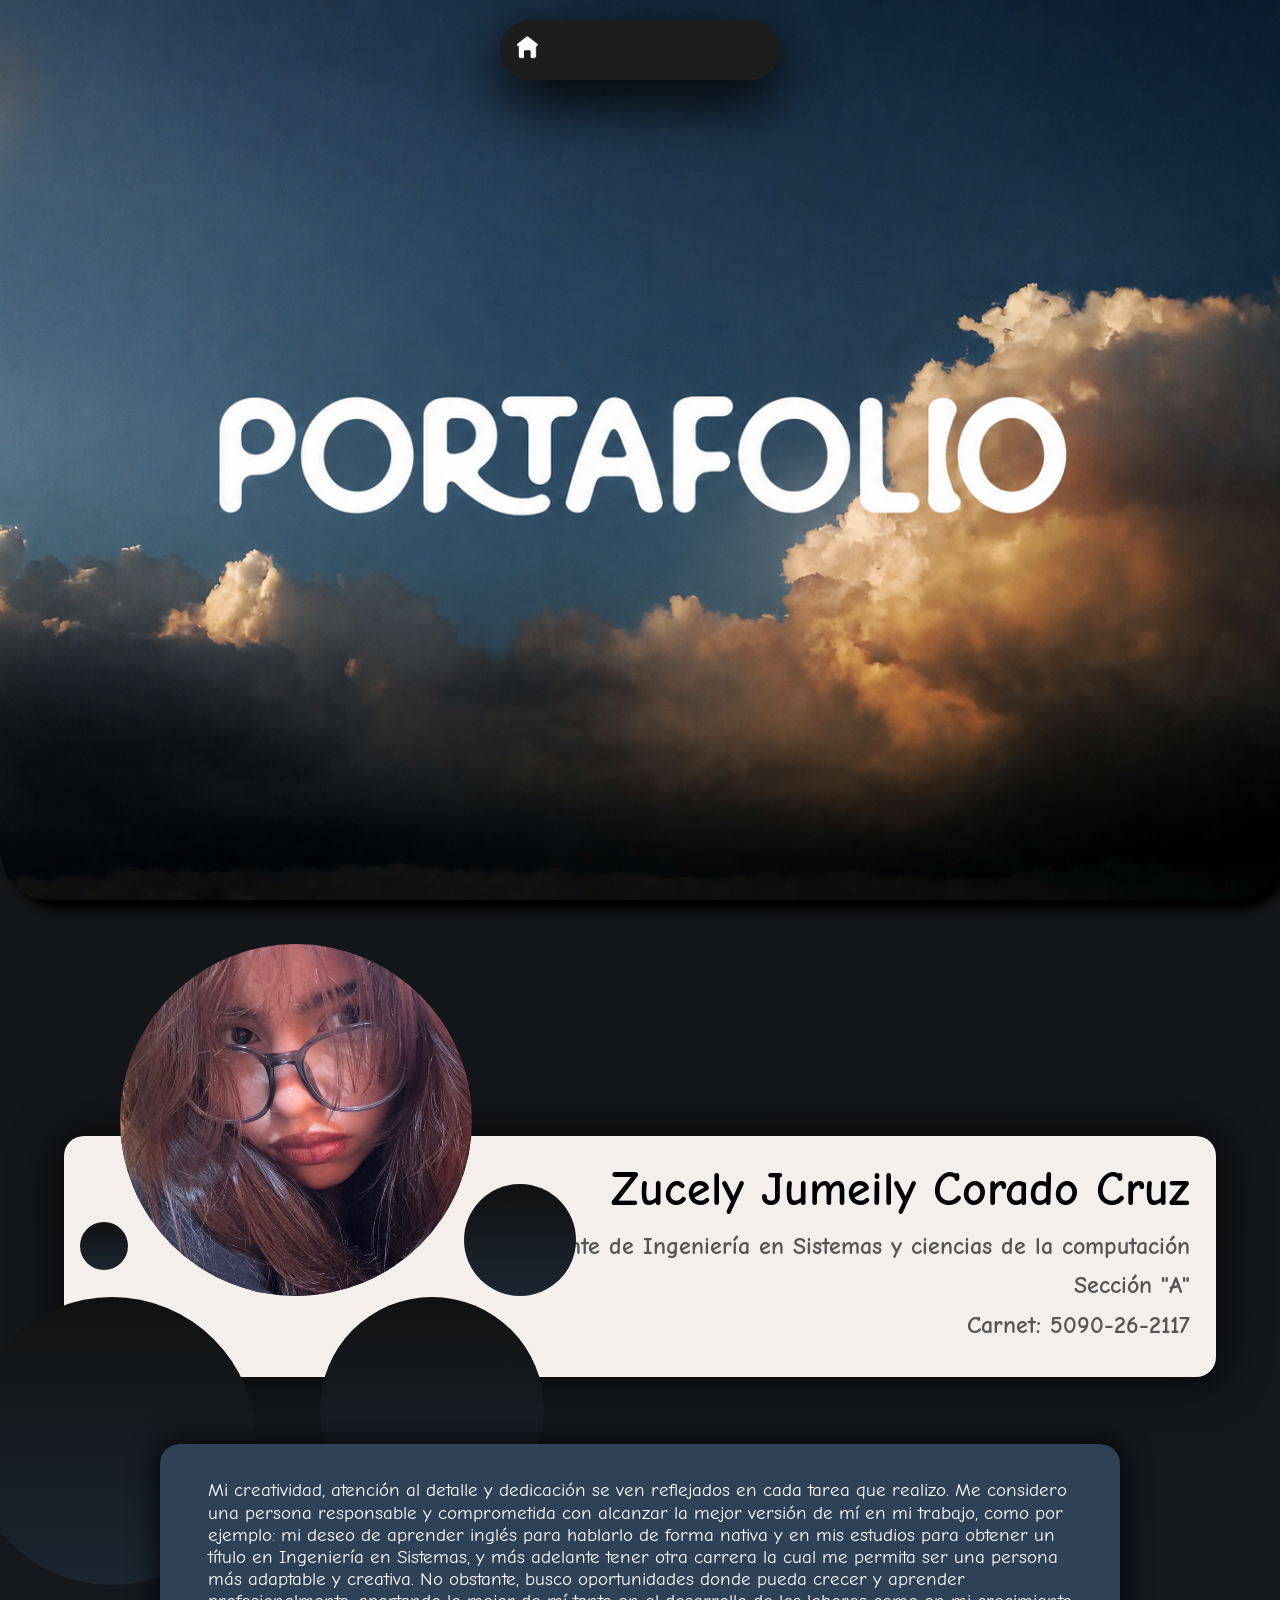
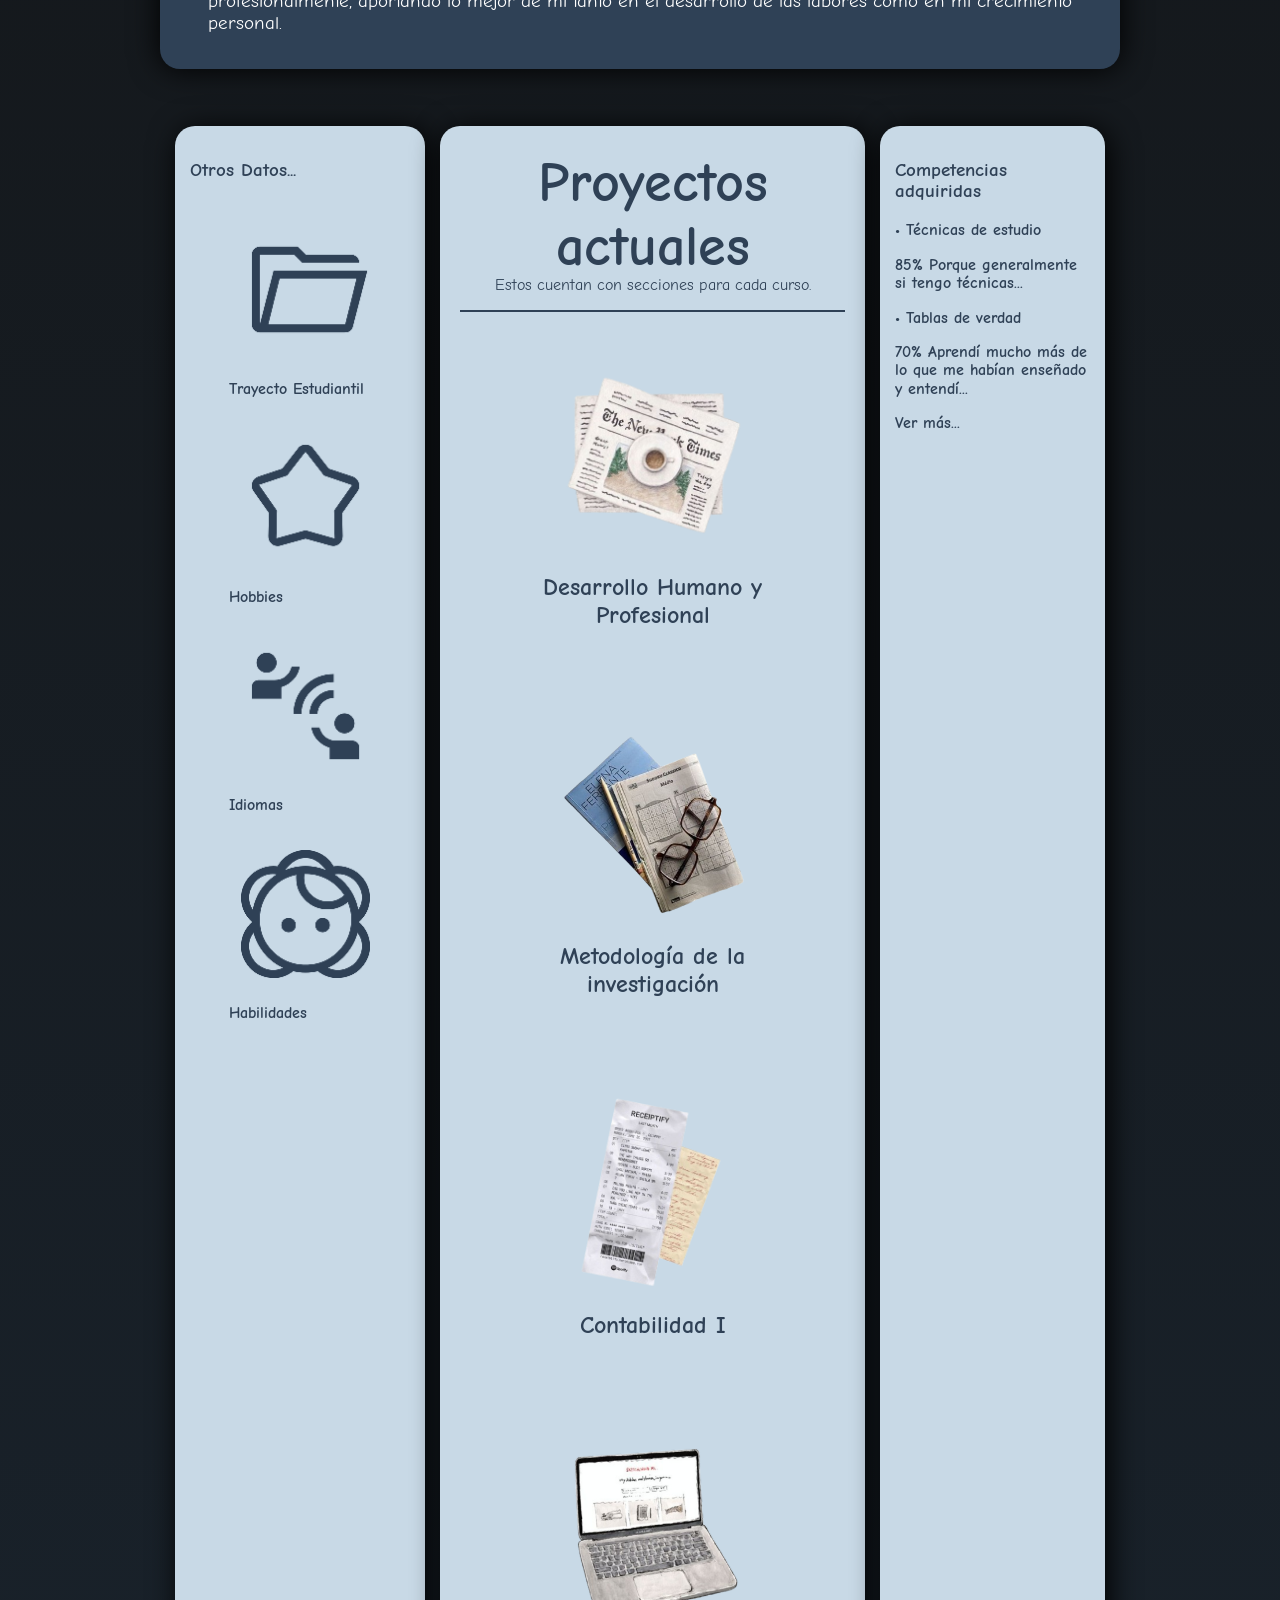
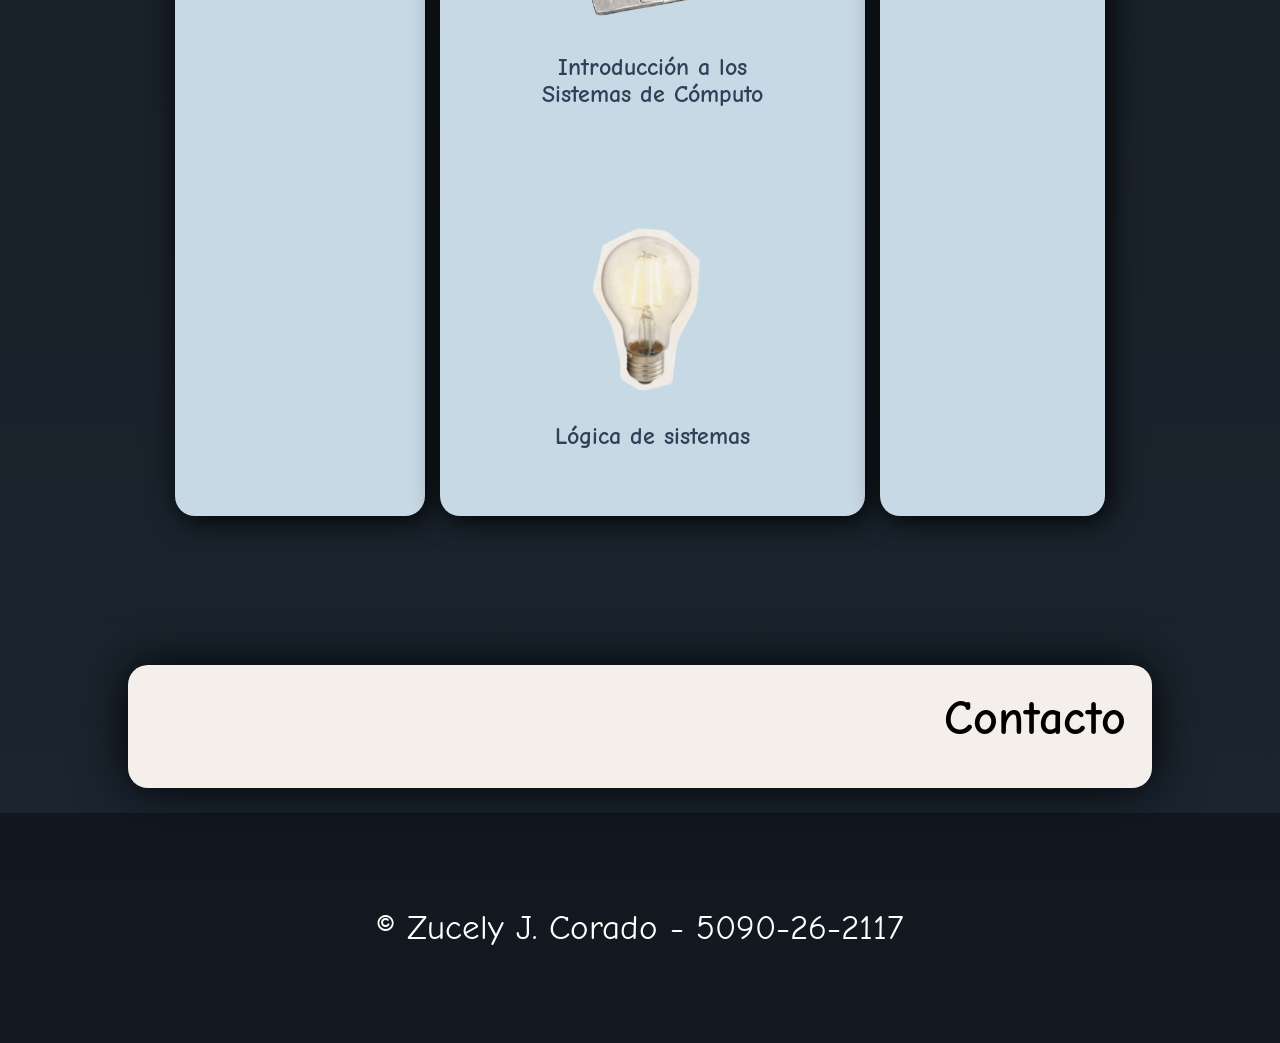
<file: index.html>
<!DOCTYPE html>
<html lang="en">
<head>
    <meta charset="UTF-8">
    <meta name="viewport" content="width=device-width, initial-scale=1.0">
    <title>Zucely J. Corado</title>
    <link rel="shortcut icon" href="./Img/icon.png" type="image/x-icon">
    <link rel="stylesheet" href="./css/normalize.css">
    <link rel="stylesheet" href="./css/index.css">
    
</head>
<body>
    <div class="container">
        <header>
            <div class="isdy-wrapper">
                <div class="isdy"><a href="./index.html"><img src="./Img/casa.png" alt="casa"></a></div>
                <div class="imgportafolio"><img src="./Img/background.png" alt="portafolio"></div>
                
            </div>
        </header>
        <section class="content"> 
            <div class="Basic-info">
                <div id="circulos" class="circulo1"><img src="./Img/yo.JPEG" alt=""></div>
                <div id="circulos" class="circulo2"></div>
                <div id="circulos" class="circulo3"></div>
                <div id="circulos" class="circulo4"></div>
                <div id="circulos" class="circulo5"></div>
                <h1>Zucely Jumeily Corado Cruz</h1>
                <h2>Estudiante de Ingeniería en Sistemas y ciencias de la computación</h2>
                <h2>Sección "A"</h2>
                <h2>Carnet: 5090-26-2117</h2>
            </div>

            <div class="infopersonal">
                <p>Mi creatividad, atención al detalle y dedicación se ven reflejados en cada tarea que realizo. Me considero una persona responsable y comprometida con alcanzar la mejor versión de mí en mi trabajo, como por ejemplo: mi deseo de aprender inglés para hablarlo de forma nativa y en mis estudios para obtener un título en Ingeniería en Sistemas, y más adelante tener otra carrera la cual me permita ser una persona más adaptable y creativa. No obstante, busco oportunidades donde pueda crecer y aprender profesionalmente, aportando lo mejor de mí tanto en el desarrollo de las labores como en mi crecimiento personal. </p>
            </div>
        </section>

        <section id="info"  class="cajita">
            <aside class="sidebar-left">
                <h3>Otros Datos... </h3>
                <ul>
                    <li><a href="./trayecto.html"><img src="./Img/trayecto.png" alt="">Trayecto Estudiantil</a></li>
                    <li><a href="./hobbies.html"><img src="./Img/hobbies.png" alt="">Hobbies</a></li>
                    <li><a href="./idiomas.html"><img src="./Img/idiomas.png" alt="">Idiomas</a></li>
                    <li><a href="./Habilidades.html"><img src="./Img/habilidades.png" alt="">Habilidades</a></li>
                </ul>
            </aside>

            <main class="resto">
                <div class="title">
                    <h2>Proyectos actuales</h2>
                    <p> Estos cuentan con secciones para cada curso.</p>
                </div>
                <hr><br>
                <div class="cards">
                    <div class="card"><a href="./Desarrollo.html"><img src="./Img/desa.png" alt="desarrollo"><h2>Desarrollo Humano y Profesional</h2></a></div>
                    <div class="card"><a href="./metodologia.html"><img src="./Img/investigar.png" alt="metodologia"><h2>Metodología de la investigación</h2></a></div>
                    <div class="card"><a href="./Contabilidad.html"><img src="./Img/recibo.png" alt="contabilidad"><h2>Contabilidad I</h2></a></div>
                    <div class="card"><a href="./Introduccion.html"><img src="./Img/computo.png" alt="contabilidad"><h2>Introducción a los Sistemas de Cómputo</h2></a></div>
                    <div class="card"><a href="./Logica.html"><img src="./Img/foco.png" alt="contabilidad"><h2>Lógica de sistemas</h2></a></div>
                </div>
            </main>

            <aside class="sidebar-right">
                <a href="./competencias.html">
                    <h3>Competencias adquiridas</h3>
                    <p>•	Técnicas de estudio</p>
                    <p>85% Porque generalmente si tengo técnicas...</p>
                    <p>•	Tablas de verdad</p>
                    <p>70% Aprendí mucho más de lo que me habían enseñado y entendí...</p>
                    <strong><p>Ver más...</p></strong>
                </a>

            </aside>
        </section>
        

        <section class="contacto">
            <section class="caja">
                <h1>Contacto</h1>
            </section>

        </section>
        
        <section class="footer">
            <p>&copy; Zucely J. Corado - 5090-26-2117</p>
        </section>
    </div>
</body>
</html>
</file>
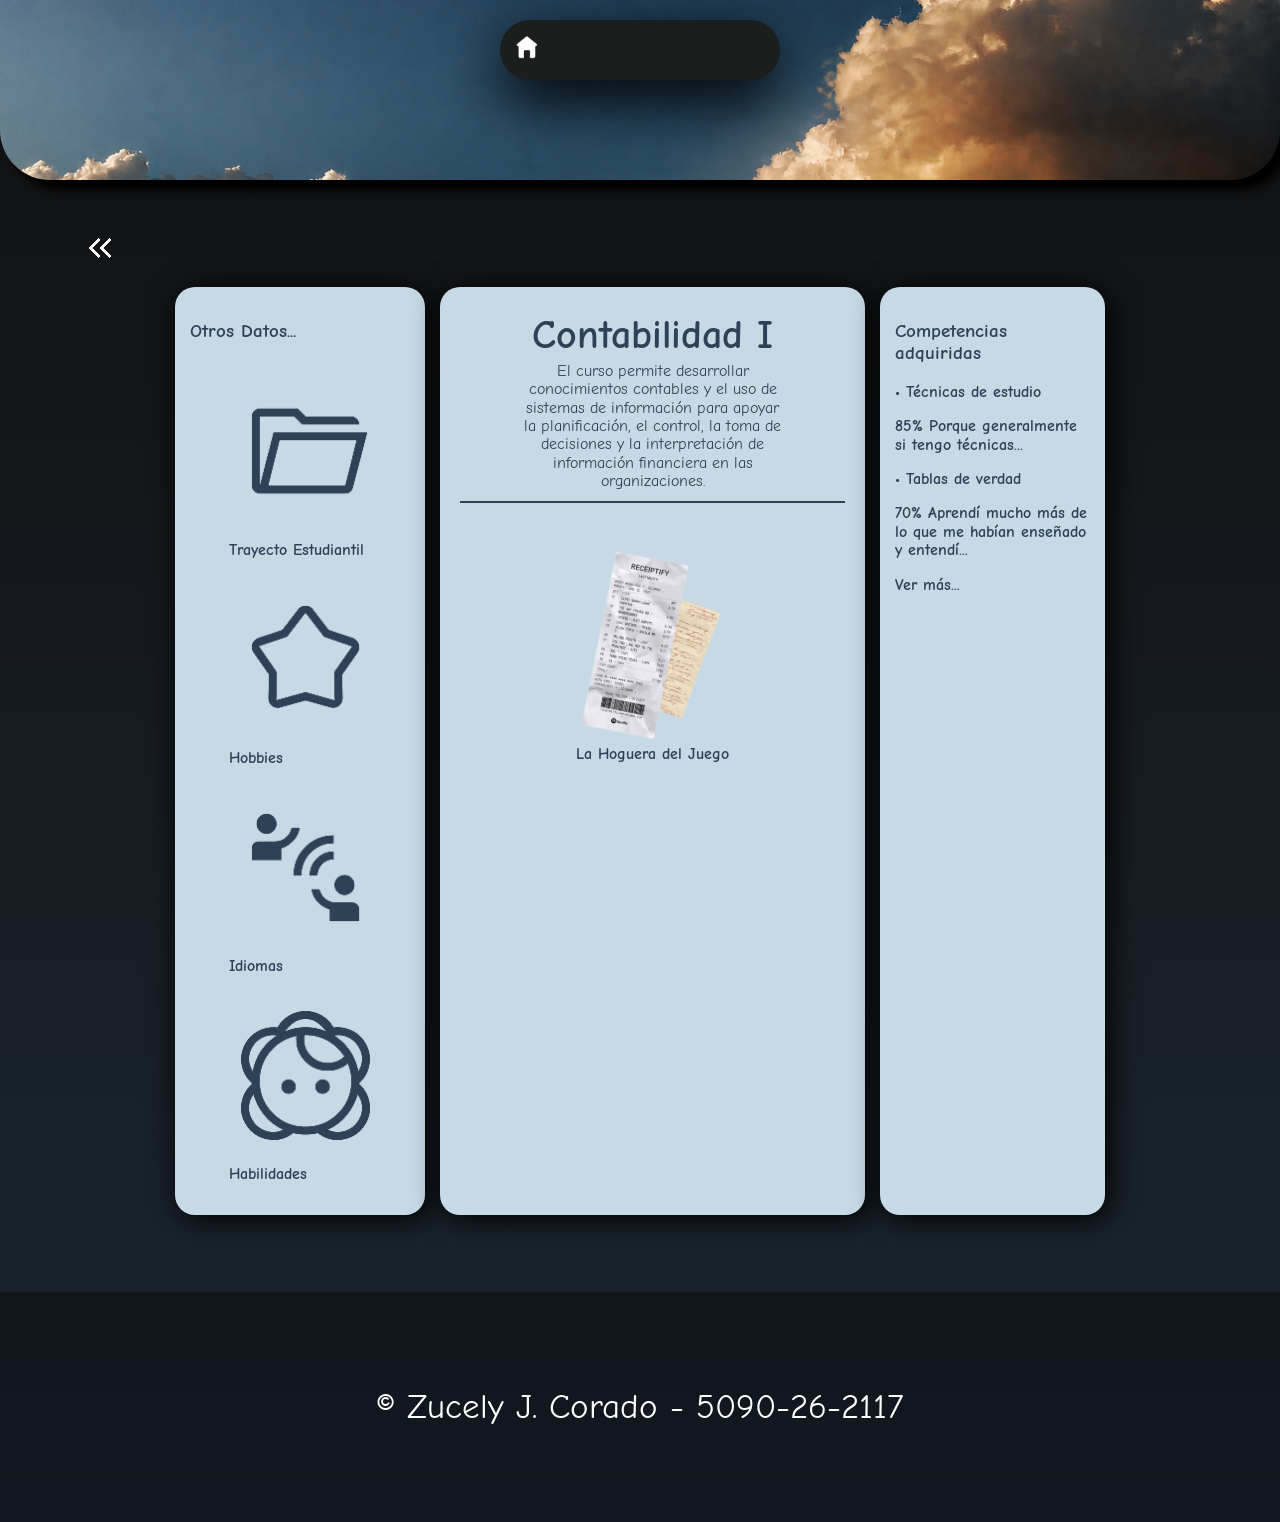
<file: Contabilidad.html>
<!DOCTYPE html>
<html lang="en">
<head>
    <meta charset="UTF-8">
    <meta name="viewport" content="width=device-width, initial-scale=1.0">
    <title>Contabilidad I</title>
    <link rel="shortcut icon" href="./Img/icon.png" type="image/x-icon">
    <link rel="stylesheet" href="./css/normalize.css">
    <link rel="stylesheet" href="./css/carpetas.css">
</head>
<body>
    <div class="container">
        <header>
            <div class="isdy-wrapper">
                <div class="isdy"><a href="./index.html"><img src="./Img/casa.png" alt="casa"></a></div>
            </div>
        </header>

        <div class="foto">
            <img src="./Img/another.png" alt="">
        </div>
        <div class="regresa"><a href="./index.html#info"><img src="./Img/atras.png" alt="Regresar..."></a></div>
        <div class="cajita">
            <aside class="sidebar-left">
                <h3>Otros Datos... </h3>
                <ul>
                    <li><a href="./trayecto.html"><img src="./Img/trayecto.png" alt="">Trayecto Estudiantil</a></li>
                    <li><a href="./hobbies.html"><img src="./Img/hobbies.png" alt="">Hobbies</a></li>
                    <li><a href="./idiomas.html"><img src="./Img/idiomas.png" alt="">Idiomas</a></li>
                    <li><a href="./Habilidades.html"><img src="./Img/habilidades.png" alt="">Habilidades</a></li>
                </ul>
            </aside>

            <main class="resto">
                <div class="title">
                    <h2>Contabilidad I</h2>
                    <br>
                    <p>El curso permite desarrollar conocimientos contables y el uso de sistemas de información para apoyar la planificación, el control, la toma de decisiones y la interpretación de información financiera en las organizaciones.</p>
                </div>
                <hr><br>
                <div class="cards">
                    <div class="card"><a href="./Empresa.html"><img src="./Img/recibo.png" alt="contabilidad">La Hoguera del Juego</a></div>
                </div>
            </main>

            <aside class="sidebar-right">
                <a href="./competencias.html">
                    <h3>Competencias adquiridas</h3>
                    <p>•	Técnicas de estudio</p>
                    <p>85% Porque generalmente si tengo técnicas...</p>
                    <p>•	Tablas de verdad</p>
                    <p>70% Aprendí mucho más de lo que me habían enseñado y entendí...</p>
                    <strong><p>Ver más...</p></strong>
                </a>

            </aside>
        </div>

        <div class="footer">
            <p>&copy; Zucely J. Corado - 5090-26-2117</p>
        </div>
    </div>
    
</body>
</html>
</file>
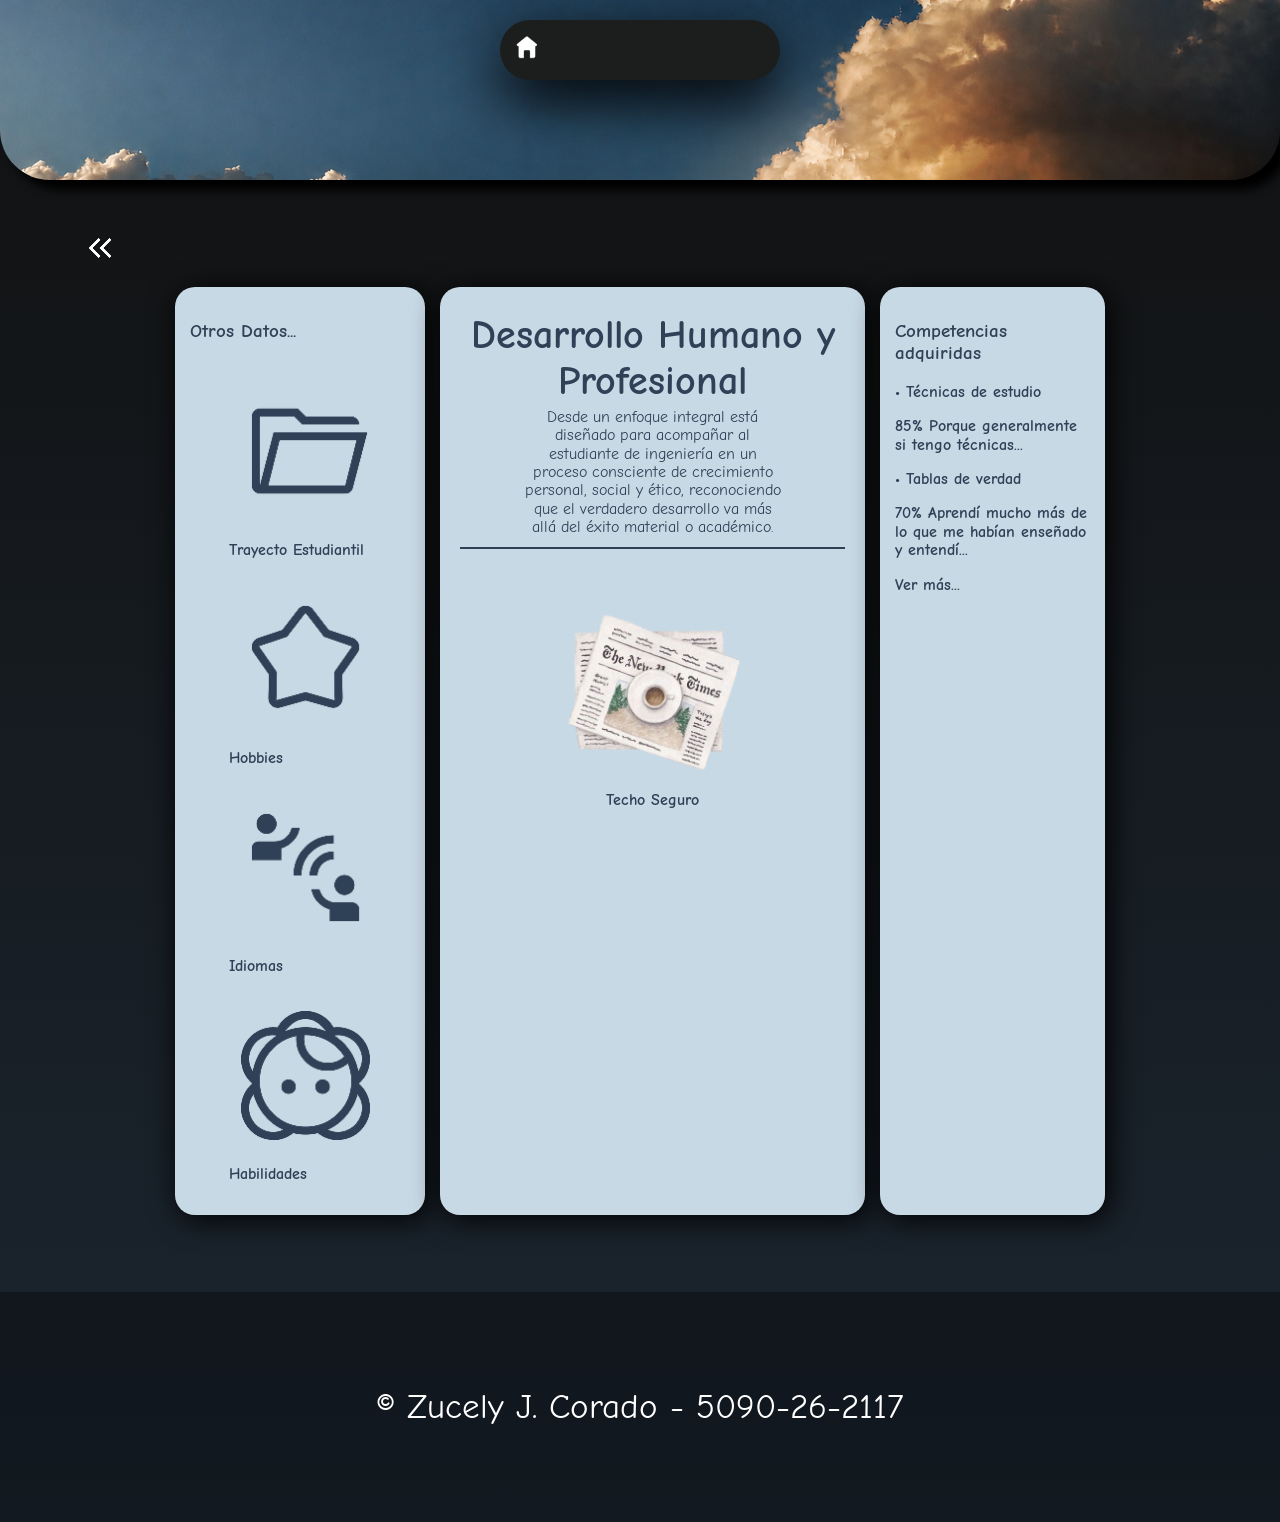
<file: Desarrollo.html>
<!DOCTYPE html>
<html lang="en">
<head>
    <meta charset="UTF-8">
    <meta name="viewport" content="width=device-width, initial-scale=1.0">
    <title>Desarrollo Humano</title>
    <link rel="shortcut icon" href="./Img/icon.png" type="image/x-icon">
    <link rel="stylesheet" href="./css/normalize.css">
    <link rel="stylesheet" href="./css/carpetas.css">
</head>
<body>
    <div class="container">
        <header>
            <div class="isdy-wrapper">
                <div class="isdy"><a href="./index.html"><img src="./Img/casa.png" alt="casa"></a></div>
            </div>
        </header>

        <div class="foto">
            <img src="./Img/another.png" alt="">
        </div>
        <div class="regresa"><a href="./index.html#info"><img src="./Img/atras.png" alt="Regresar..."></a></div>
        <div class="cajita">
            <aside class="sidebar-left">
                <h3>Otros Datos... </h3>
                <ul>
                    <li><a href="./trayecto.html"><img src="./Img/trayecto.png" alt="">Trayecto Estudiantil</a></li>
                    <li><a href="./hobbies.html"><img src="./Img/hobbies.png" alt="">Hobbies</a></li>
                    <li><a href="./idiomas.html"><img src="./Img/idiomas.png" alt="">Idiomas</a></li>
                    <li><a href="./Habilidades.html"><img src="./Img/habilidades.png" alt="">Habilidades</a></li>
                </ul>
            </aside>

            <main class="resto">
                <div class="title">
                    <h2>Desarrollo Humano y Profesional</h2>
                    <br>
                    <p> Desde un enfoque integral está diseñado para acompañar al estudiante de ingeniería en un proceso consciente de crecimiento personal, social y ético, reconociendo que el verdadero desarrollo va más allá del éxito material o académico.</p>
                </div>
                <hr><br>
                <div class="cards">
                    <div class="card"><a href="./TechoSeguro.html"><img src="./Img/desa.png" alt="desarrollo">Techo Seguro</a></div>
                </div>
            </main>

            <aside class="sidebar-right">
                <a href="./competencias">
                    <h3>Competencias adquiridas</h3>
                    <p>•	Técnicas de estudio</p>
                    <p>85% Porque generalmente si tengo técnicas...</p>
                    <p>•	Tablas de verdad</p>
                    <p>70% Aprendí mucho más de lo que me habían enseñado y entendí...</p>
                    <strong><p>Ver más...</p></strong>
                </a>

            </aside>
        </div>

        <div class="footer">
            <p>&copy; Zucely J. Corado - 5090-26-2117</p>
        </div>
    </div>
    
</body>
</html>
</file>
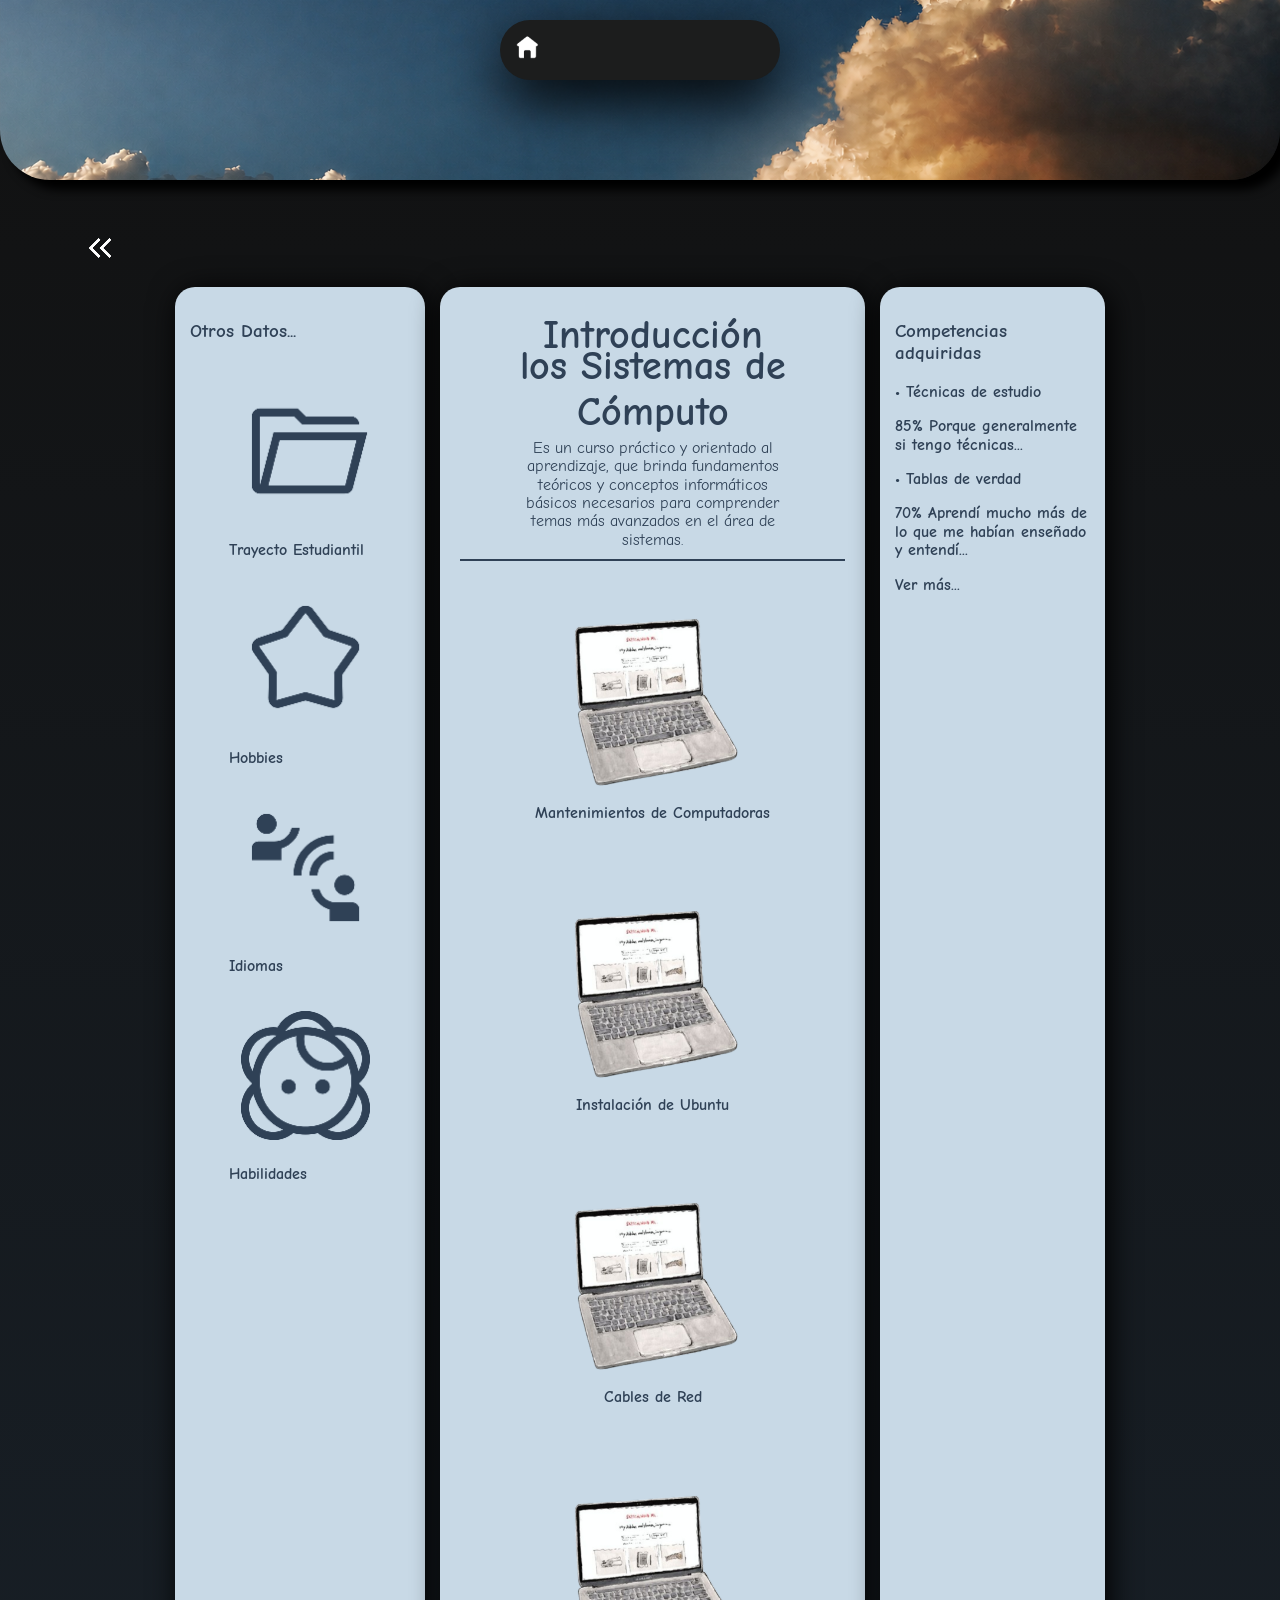
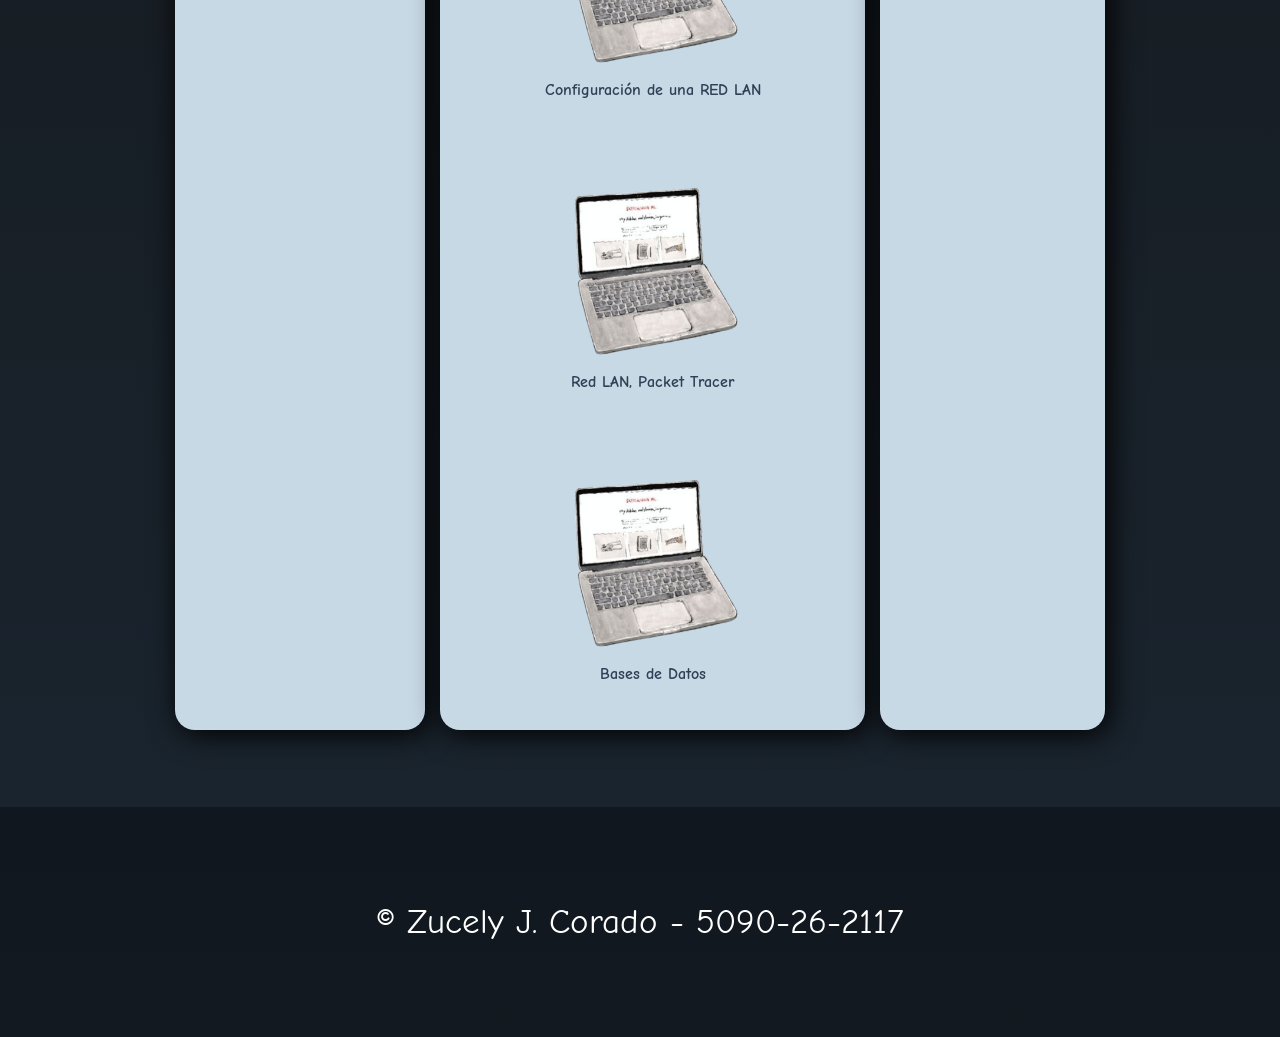
<file: Introduccion.html>
<!DOCTYPE html>
<html lang="en">
<head>
    <meta charset="UTF-8">
    <meta name="viewport" content="width=device-width, initial-scale=1.0">
    <title>Introducción a los Sistemas de Cómputo</title>
    <link rel="shortcut icon" href="./Img/icon.png" type="image/x-icon">
    <link rel="stylesheet" href="./css/normalize.css">
    <link rel="stylesheet" href="./css/carpetas.css">
</head>
<body>
    <div class="container">
        <header>
            <div class="isdy-wrapper">
                <div class="isdy"><a href="./index.html"><img src="./Img/casa.png" alt="casa"></a></div>
            </div>
        </header>

        <div class="foto">
            <img src="./Img/another.png" alt="">
        </div>
        <div class="regresa"><a href="./index.html#info"><img src="./Img/atras.png" alt="Regresar..."></a></div>
        <div class="cajita">
            <aside class="sidebar-left">
                <h3>Otros Datos... </h3>
                <ul>
                    <li><a href="./trayecto.html"><img src="./Img/trayecto.png" alt="">Trayecto Estudiantil</a></li>
                    <li><a href="./hobbies.html"><img src="./Img/hobbies.png" alt="">Hobbies</a></li>
                    <li><a href="./idiomas.html"><img src="./Img/idiomas.png" alt="">Idiomas</a></li>
                    <li><a href="./Habilidades.html"><img src="./Img/habilidades.png" alt="">Habilidades</a></li>
                </ul>
            </aside>

            <main class="resto">
                <div class="title">
                    <h2>Introducción </h2>
                    <h2>los Sistemas de Cómputo</h2>
                    <br>
                    <p>Es un curso práctico y orientado al aprendizaje, que brinda fundamentos teóricos y conceptos informáticos básicos necesarios para comprender temas más avanzados en el área de sistemas.</p>
                </div>
                <hr><br>
                <div class="cards">
                    <div class="card"><a href="./Mantenimiento.html"><img src="./Img/computo.png" alt="Introducción">Mantenimientos de Computadoras</a></div>
                    <div class="card"><a href="./Ubuntu.html"><img src="./Img/computo.png" alt="Ubuntu">Instalación de Ubuntu</a></div>
                    <div class="card"><a href="./Cables.html"><img src="./Img/computo.png" alt="Cables">Cables de Red</a></div>
                    <div class="card"><a href="./Switch.html"><img src="./Img/computo.png" alt="Switch">Configuración de una RED LAN</a></div>
                    <div class="card"><a href="./Cisco.html"><img src="./Img/computo.png" alt="Cisco">Red LAN, Packet Tracer</a></div>
                    <div class="card"><a href="./BaseDeDatos.html"><img src="./Img/computo.png" alt="BaseDeDatos">Bases de Datos</a></div>
                </div>
            </main>

            <aside class="sidebar-right">
                <a href="./competencias.html">
                    <h3>Competencias adquiridas</h3>
                    <p>•	Técnicas de estudio</p>
                    <p>85% Porque generalmente si tengo técnicas...</p>
                    <p>•	Tablas de verdad</p>
                    <p>70% Aprendí mucho más de lo que me habían enseñado y entendí...</p>
                    <strong><p>Ver más...</p></strong>
                </a>

            </aside>
        </div>

        <div class="footer">
            <p>&copy; Zucely J. Corado - 5090-26-2117</p>
        </div>
    </div>
    
</body>
</html>
</file>
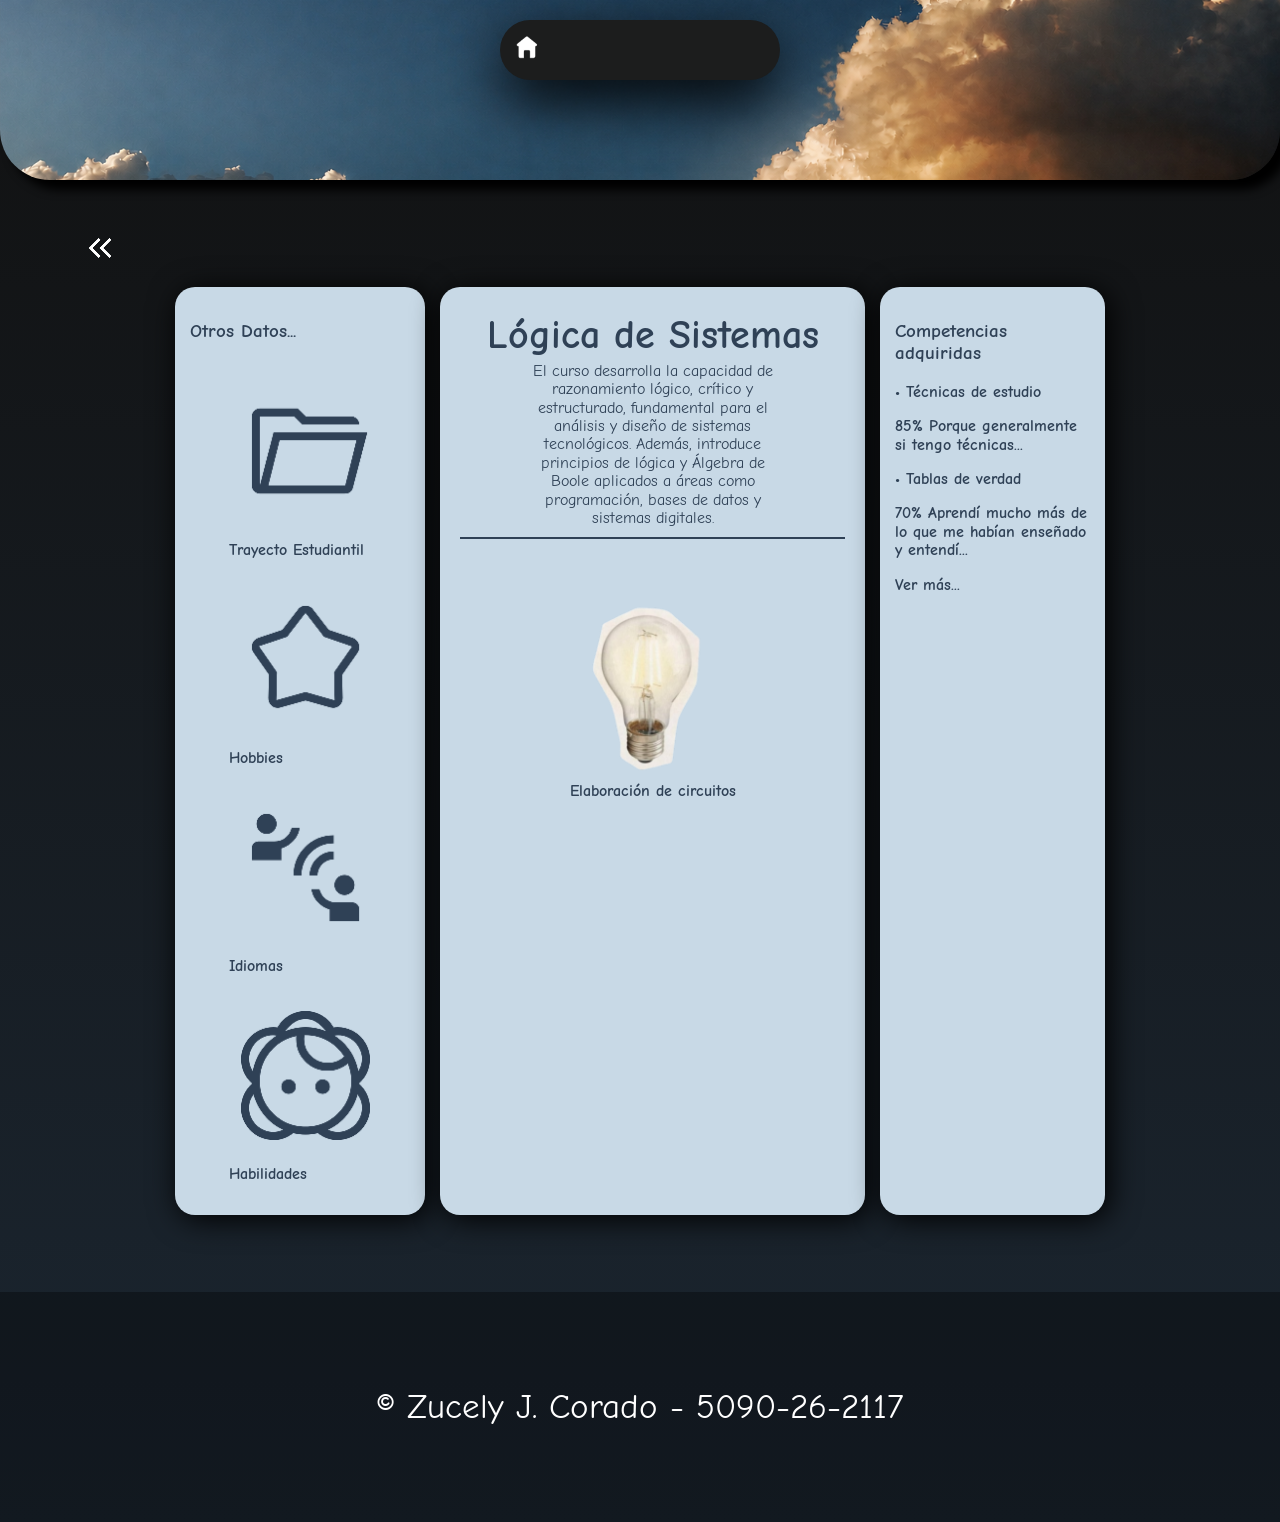
<file: Logica.html>
<!DOCTYPE html>
<html lang="en">
<head>
    <meta charset="UTF-8">
    <meta name="viewport" content="width=device-width, initial-scale=1.0">
    <title>Lógica de Sistemas</title>
    <link rel="shortcut icon" href="./Img/icon.png" type="image/x-icon">
    <link rel="stylesheet" href="./css/normalize.css">
    <link rel="stylesheet" href="./css/carpetas.css">
</head>
<body>
    <div class="container">
        <header>
            <div class="isdy-wrapper">
                <div class="isdy"><a href="./index.html"><img src="./Img/casa.png" alt="casa"></a></div>
            </div>
        </header>

        <div class="foto">
            <img src="./Img/another.png" alt="">
        </div>
        <div class="regresa"><a href="./index.html#info"><img src="./Img/atras.png" alt="Regresar..."></a></div>
        <div class="cajita">
            <aside class="sidebar-left">
                <h3>Otros Datos... </h3>
                <ul>
                    <li><a href="./trayecto.html"><img src="./Img/trayecto.png" alt="">Trayecto Estudiantil</a></li>
                    <li><a href="./hobbies.html"><img src="./Img/hobbies.png" alt="">Hobbies</a></li>
                    <li><a href="./idiomas.html"><img src="./Img/idiomas.png" alt="">Idiomas</a></li>
                    <li><a href="./Habilidades.html"><img src="./Img/habilidades.png" alt="">Habilidades</a></li>
                </ul>
            </aside>

            <main class="resto">
                <div class="title">
                    <h2>Lógica de Sistemas</h2>
                    <br>
                    <p>El curso desarrolla la capacidad de razonamiento lógico, crítico y estructurado, fundamental para el análisis y diseño de sistemas tecnológicos. Además, introduce principios de lógica y Álgebra de Boole aplicados a áreas como programación, bases de datos y sistemas digitales.</p>
                </div>
                <hr><br>
                <div class="cards">
                    <div class="card"><a href="./Circuitos.html"><img src="./Img/foco.png" alt="Circuitos">Elaboración de circuitos</a></div>
                </div>
            </main>

            <aside class="sidebar-right">
                <a href="./competencias.html">
                    <h3>Competencias adquiridas</h3>
                    <p>•	Técnicas de estudio</p>
                    <p>85% Porque generalmente si tengo técnicas...</p>
                    <p>•	Tablas de verdad</p>
                    <p>70% Aprendí mucho más de lo que me habían enseñado y entendí...</p>
                    <strong><p>Ver más...</p></strong>
                </a>

            </aside>
        </div>

        <div class="footer">
            <p>&copy; Zucely J. Corado - 5090-26-2117</p>
        </div>
    </div>
    
</body>
</html>
</file>
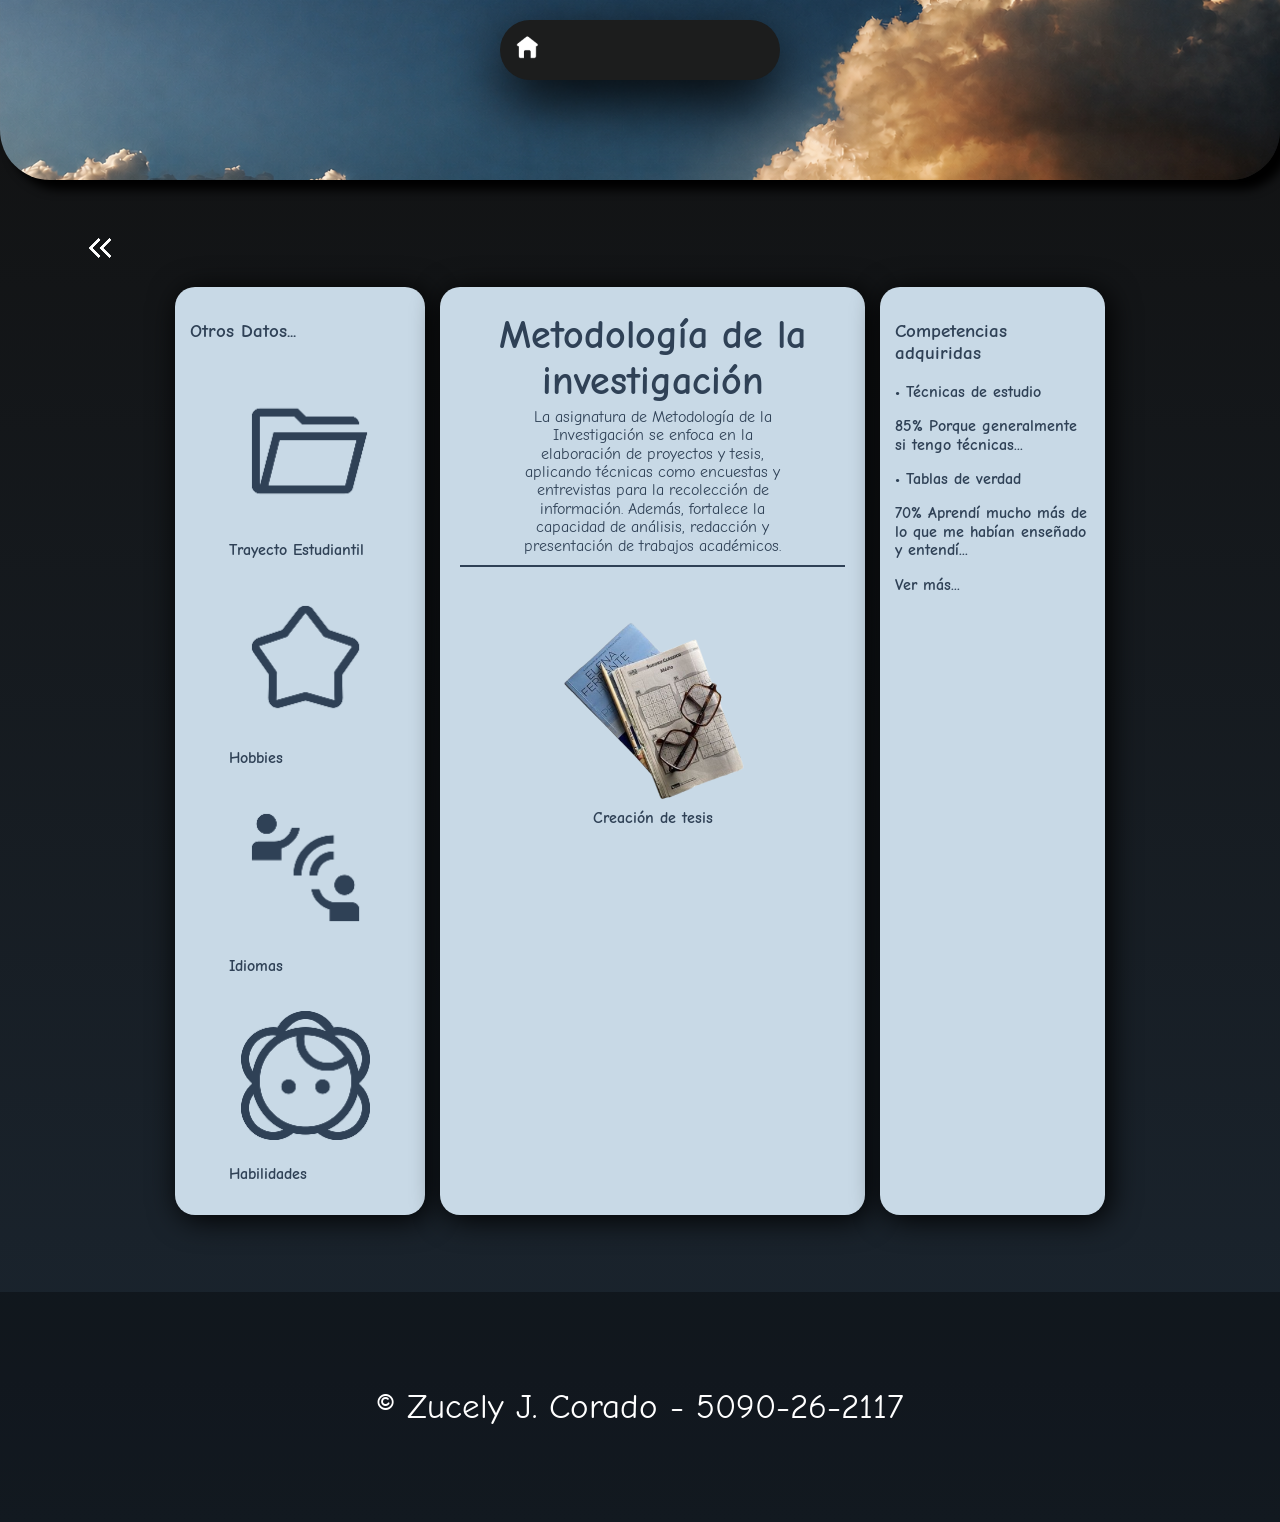
<file: metodologia.html>
<!DOCTYPE html>
<html lang="en">
<head>
    <meta charset="UTF-8">
    <meta name="viewport" content="width=device-width, initial-scale=1.0">
    <title>Metodología de la investigación</title>
    <link rel="shortcut icon" href="./Img/icon.png" type="image/x-icon">
    <link rel="stylesheet" href="./css/normalize.css">
    <link rel="stylesheet" href="./css/carpetas.css">
</head>
<body>
    <div class="container">
        <header>
            <div class="isdy-wrapper">
                <div class="isdy"><a href="./index.html"><img src="./Img/casa.png" alt="casa"></a></div>
            </div>
        </header>

        <div class="foto">
            <img src="./Img/another.png" alt="">
        </div>
        <div class="regresa"><a href="./index.html#info"><img src="./Img/atras.png" alt="Regresar..."></a></div>
        <div class="cajita">
            <aside class="sidebar-left">
                <h3>Otros Datos... </h3>
                <ul>
                    <li><a href="./trayecto.html"><img src="./Img/trayecto.png" alt="">Trayecto Estudiantil</a></li>
                    <li><a href="./hobbies.html"><img src="./Img/hobbies.png" alt="">Hobbies</a></li>
                    <li><a href="./idiomas.html"><img src="./Img/idiomas.png" alt="">Idiomas</a></li>
                    <li><a href="./Habilidades.html"><img src="./Img/habilidades.png" alt="">Habilidades</a></li>
                </ul>
            </aside>

            <main class="resto">
                <div class="title">
                    <h2>Metodología de la investigación</h2>
                    <br>
                    <p>La asignatura de Metodología de la Investigación se enfoca en la elaboración de proyectos y tesis, aplicando técnicas como encuestas y entrevistas para la recolección de información. Además, fortalece la capacidad de análisis, redacción y presentación de trabajos académicos.</p>
                </div>
                <hr><br>
                <div class="cards">
                    <div class="card"><a href="./Creacióndetesis.html"><img src="./Img/investigar.png" alt="Metodología">Creación de tesis</a></div>
                </div>
            </main>

            <aside class="sidebar-right">
                <a href="./competencias.html">
                    <h3>Competencias adquiridas</h3>
                    <p>•	Técnicas de estudio</p>
                    <p>85% Porque generalmente si tengo técnicas...</p>
                    <p>•	Tablas de verdad</p>
                    <p>70% Aprendí mucho más de lo que me habían enseñado y entendí...</p>
                    <strong><p>Ver más...</p></strong>
                </a>

            </aside>
        </div>

        <div class="footer">
            <p>&copy; Zucely J. Corado - 5090-26-2117</p>
        </div>
    </div>
    
</body>
</html>
</file>
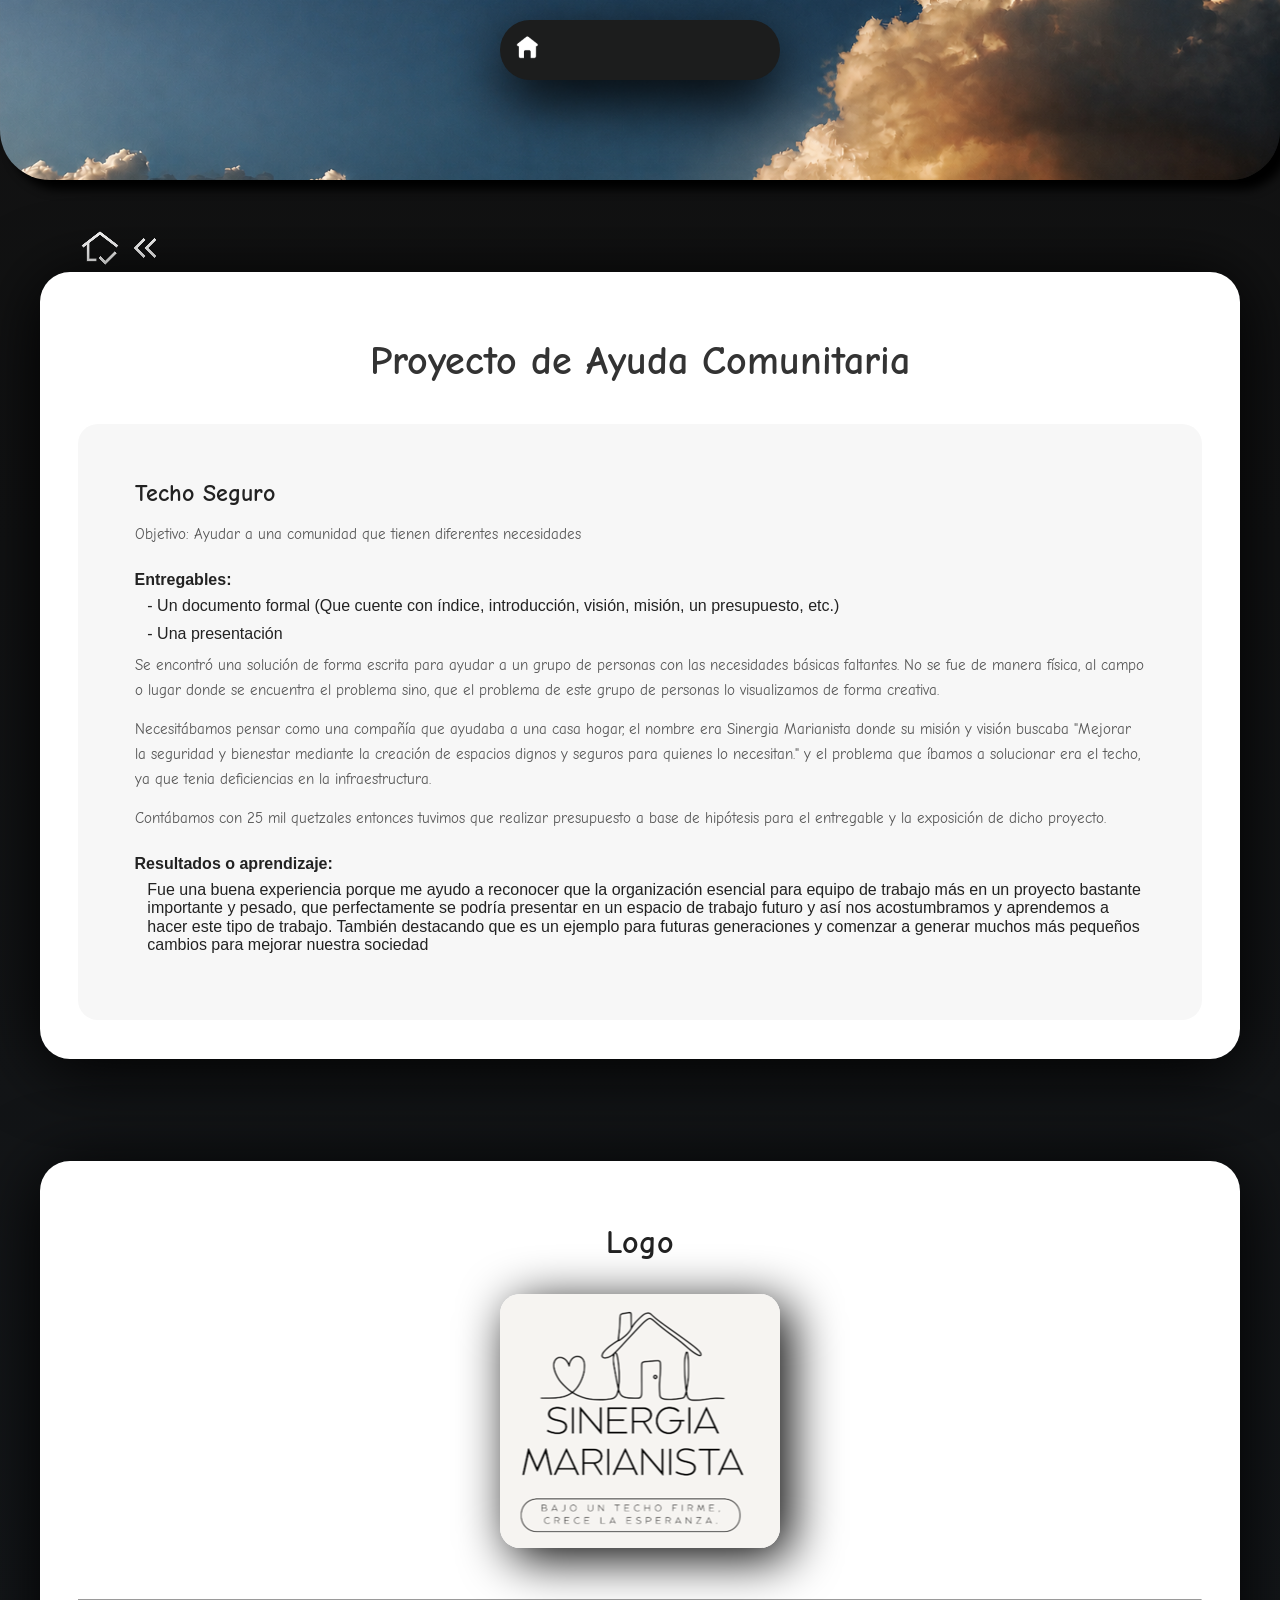
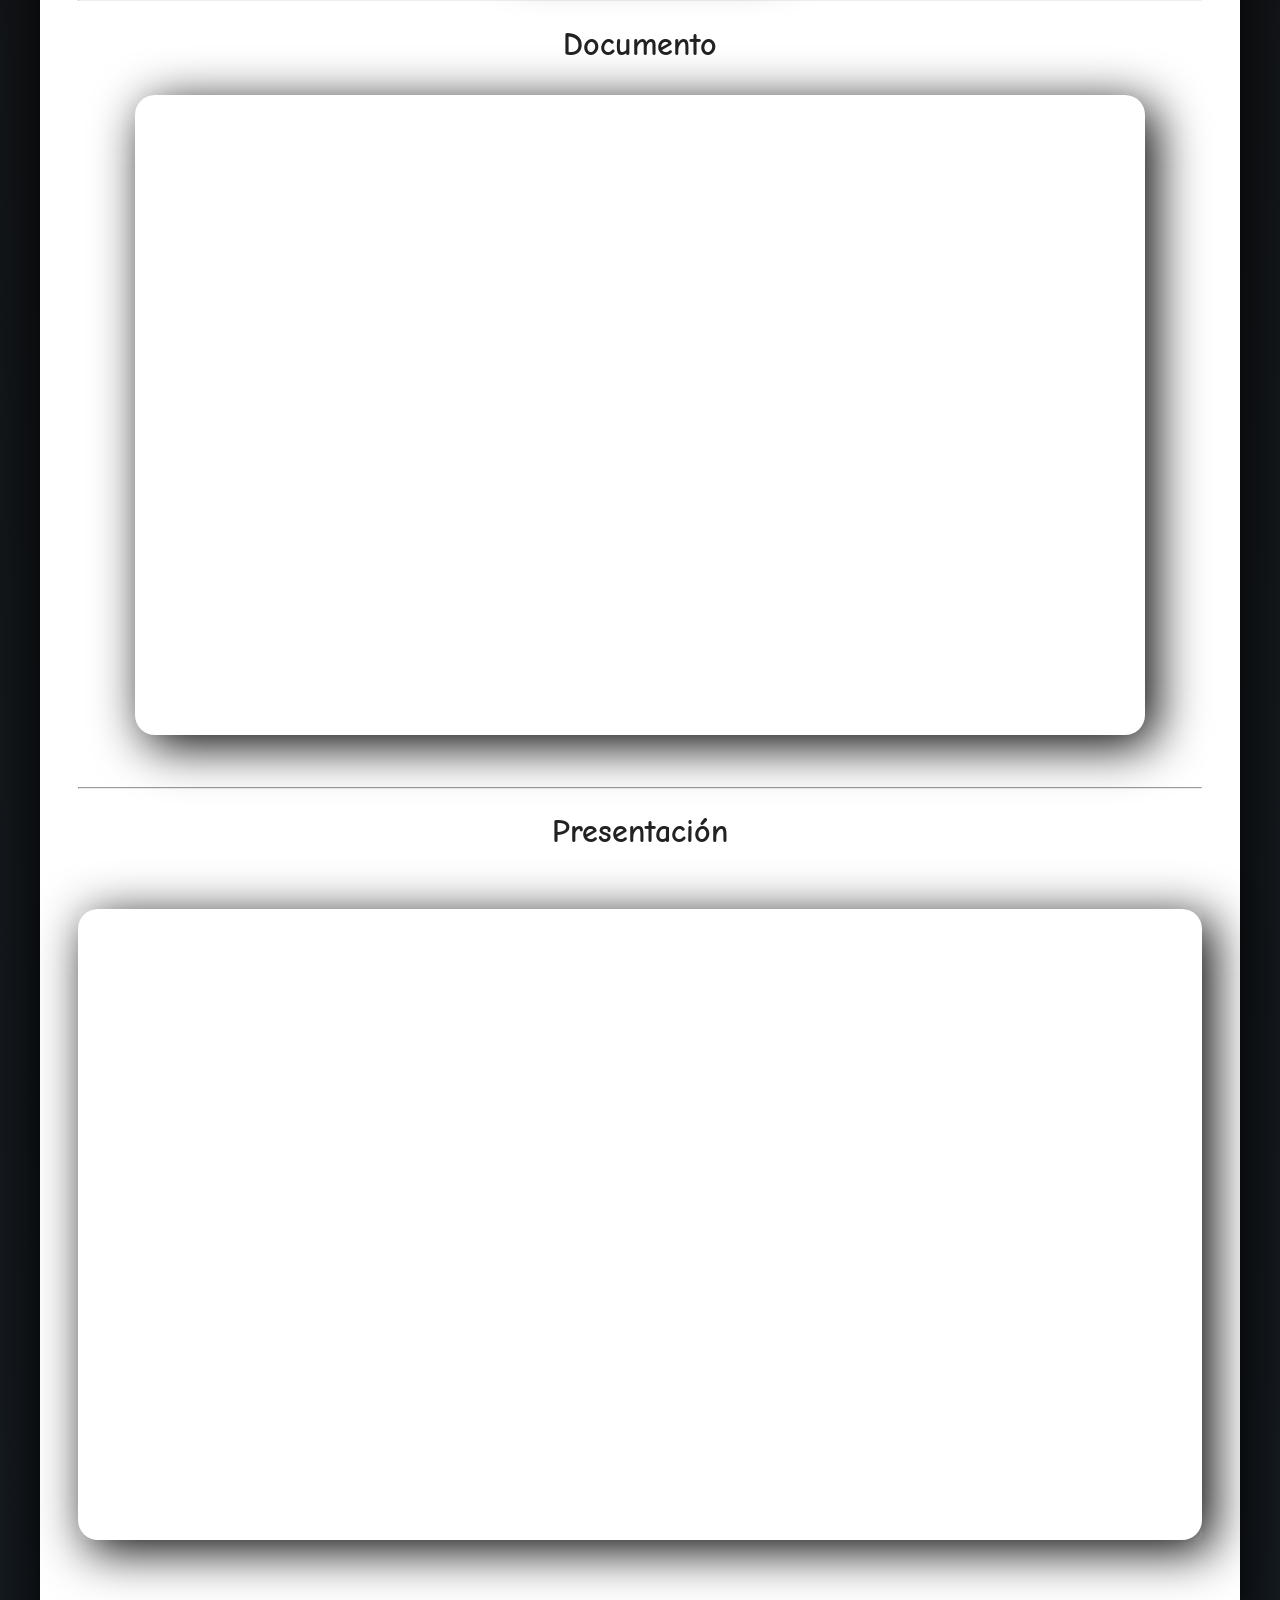
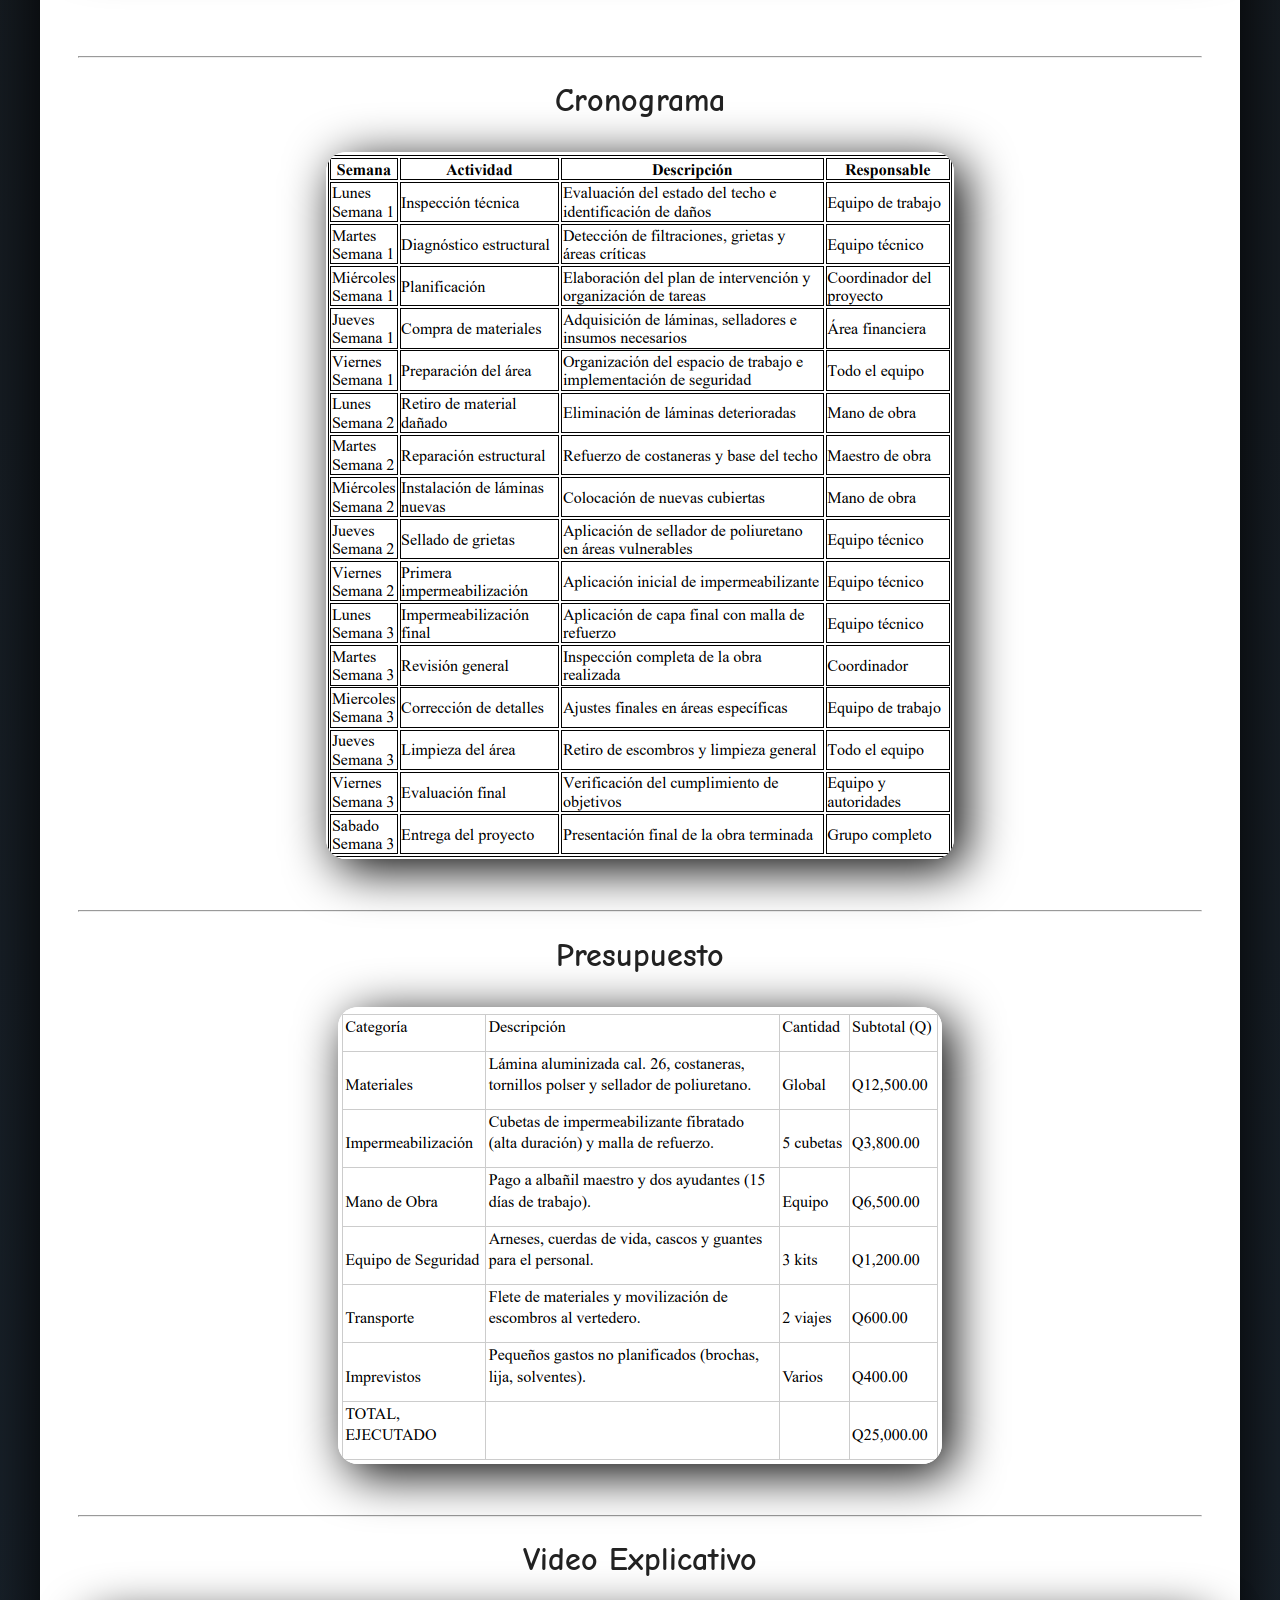
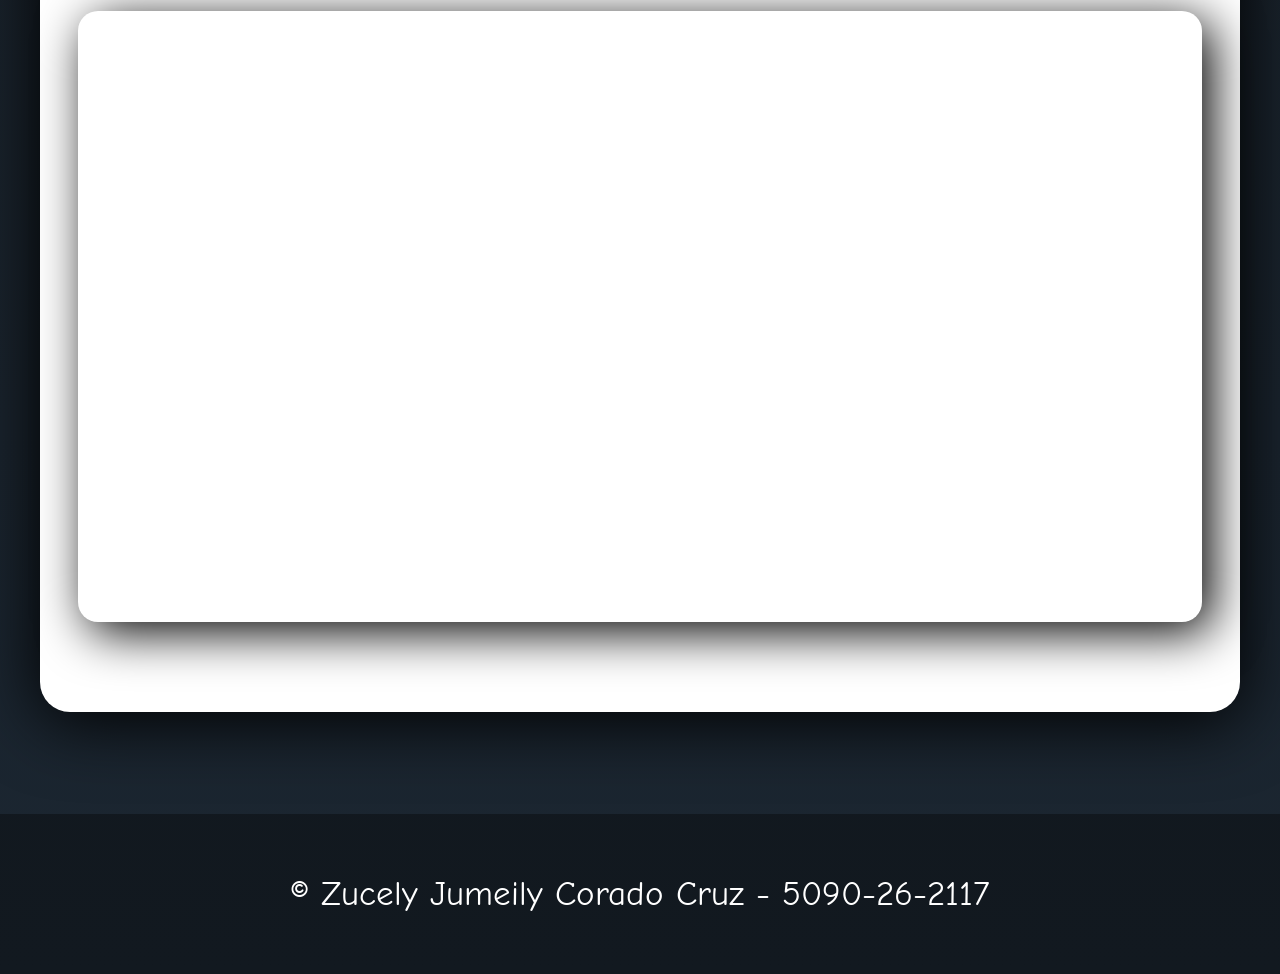
<file: TechoSeguro.html>
<!DOCTYPE html>
<html lang="en">
<head>
    <meta charset="UTF-8">
    <meta name="viewport" content="width=device-width, initial-scale=1.0">
    <title>Proyecto de Ayuda Comunitaria2</title>
    <link rel="shortcut icon" href="./Img/icon.png" type="image/x-icon">
    <link rel="stylesheet" href="./css/normalize.css">
    <link rel="stylesheet" href="./css/Plantilla.css">
</head>
<body>
    <div class="container">
       <header>
            <div class="isdy-wrapper">
                <div class="isdy"><a href="./index.html"><img src="./Img/casa.png" alt="casa"></a></div>
            </div>
        </header>

        <div class="photo">
            <img src="./Img/another.png" alt="">
        </div>
        <div class="regresa">
            <a href="./index.html#info"><img src="./Img/house.png" alt="Casa..."></a>
            <a href="./Desarrollo.html"><img src="./Img/atras.png" alt="Regresar..."></a>
        </div>

        <div class="marco" id="marco1">
            <h1>Proyecto de Ayuda Comunitaria</h1>
            <div class="texto">
                <h2>Techo Seguro</h2>
                <p>Objetivo: Ayudar a una comunidad que tienen diferentes necesidades</p>
                <dl>
                    <dt>Entregables:</dt>
                    <dd> - Un documento formal (Que cuente con índice, introducción, visión, misión, un presupuesto, etc.)</dd>
                    <dd> - Una presentación</dd>
                </dl>
                <p>Se encontró una solución de forma escrita para ayudar a un grupo de personas con las necesidades básicas faltantes. No se fue de manera física, al campo o lugar donde se encuentra el problema sino, que el problema de este grupo de personas lo visualizamos de forma creativa.</p>
                <p>Necesitábamos pensar como una compañía que ayudaba a una casa hogar, el nombre era Sinergia Marianista donde su misión y visión buscaba "Mejorar la seguridad y bienestar mediante la creación de espacios dignos y seguros para quienes lo necesitan." y el problema que íbamos a solucionar era el techo, ya que tenia deficiencias en la infraestructura.</p>
                <p>Contábamos con 25 mil quetzales entonces tuvimos que realizar presupuesto a base de hipótesis para el entregable y la exposición de dicho proyecto.</p>
                <dl>
                    <dt>Resultados o aprendizaje:</dt>
                    <dd>Fue una buena experiencia porque me ayudo a reconocer que la organización esencial para equipo de trabajo más en un proyecto bastante importante y pesado, que perfectamente se podría presentar en un espacio de trabajo futuro y así nos acostumbramos y aprendemos a hacer este tipo de trabajo. También destacando que es un ejemplo para futuras generaciones y comenzar a generar muchos más pequeños cambios para mejorar nuestra sociedad</dd>
                </dl>
            </div>
        </div>

        <div class="marco" id="marco2">
            <div class="fotos">
                <div class="foto">
                    <p>Logo</p>
                    <img src="./Img/logo.png" alt="logo">
                </div>
                <hr>   
                <div class="docs">
                    <p>Documento</p>
                    <iframe src="./Img/Techo Seguro.pdf" frameborder="0"></iframe>
                </div>
                <hr>
                <div class="docs">
                    <p>Presentación</p>
                    <div class="canva-embed">
                        <iframe loading="lazy" src="https://www.canva.com/design/DAHISjOc0eE/9dlH38WHx7UIcJ5_YudHng/view?embed" allowfullscreen="allowfullscreen" allow="fullscreen"></iframe>
                    </div>
                </div>
                <hr>
                <div class="foto">
                    <p>Cronograma</p>
                    <img src="./Img/cronograma.png" alt="cronograma">
                </div>
                <hr>
                <div class="foto">
                    <p>Presupuesto</p>
                    <img src="./Img/Presupuesto.png" alt="presupuesto">
                </div>
            </div>
            <hr>
            <div class="video">
                <p>Video Explicativo</p>
                <iframe src="https://drive.google.com/file/d/1ucVcfyuOtSvso8dRFA9fMAp-lsbjXvn2/preview" allow="autoplay"></iframe>
            </div>
        </div>
        <div class="footer">
            <p>&copy; Zucely Jumeily Corado Cruz - 5090-26-2117</p>
        </div>
    </div>
    
</body>
</html>
</file>
<file: css/index.css>
@import url('https://fonts.googleapis.com/css2?family=Comic+Neue:ital,wght@0,300;0,400;0,700;1,300;1,400;1,700&display=swap');

*{
    padding: 0;
}

body{
    margin: 0;
    background: linear-gradient(to bottom, #111111, #1B2631);
    font-family: "Comic Neue", sans-serif;
}   

.container{
    display: grid;
    grid-template-columns: auto auto auto;
    grid-template-rows: auto auto auto auto auto;
    grid-template-areas: 
    "header header header"
    "content content content"
    "proyectos proyectos proyectos"
    "contacto contacto contacto"
    "footer footer footer";
    overflow: hidden;
}

/*isla dynamic*/
header{
    grid-area: header;
}

.isdy-wrapper{
    width: 100%;
    position: relative;
}

.isdy{
    position: fixed;
    z-index: 9999;
    width: 280px;
    height: 60px;
    top: 20px;
    left: 50%;
    transform: translateX(-50%);
    border-radius: 40px;
    box-shadow: 0 20px 60px #000000;
    background: #1C1D1D;
    transition: transform 0.3s;
}

.isdy:hover{
    transform: translateX(-50%) scale(1.1);
}

.isdy img{
    position: absolute;
    height: 40%;
    top: 25%;
    left: 5%;
}

.imgportafolio{
    height: 100vh;
    overflow: hidden;
    border-radius: 0 0 50px 50px;
    box-shadow: 10px 10px 10px #000000;
}

.imgportafolio img{
    width: 100%;
    height: 100%;
    object-fit: cover;
}
/*isla dynamic*/

.content{
    grid-area: content;
    margin: 5vw;
    padding-top: 140px;
}

.Basic-info, .caja{
    position: relative;
    margin-top: 2rem;
    width: auto;
    max-width: 100%;
    padding: 2vw;
    background-color: #F5EFEB;
    border-radius: 20px;
    box-shadow: 0px 0px 50px #000000;
    transition: transform 0.1s;
}

.Basic-info:hover, .caja:hover{
    transform: scale(1.02);
}

.Basic-info h1, .caja h1{
    font-weight: bold;
    font-size: 3rem;
    color: #000000;
    position: static;
    margin: 0 0 1rem 0;
    text-align: right;
}

.Basic-info h2{
    font-size: 1.5rem;
    color: #555;
    position: static;
    margin: 0 0 0.75rem 0;
    text-align: right;
}

/*circulos*/
#circulos{
    position: absolute;
    background: linear-gradient(to bottom, #111111, #1B2631);
    border-radius: 50%;
    overflow: hidden;
}

.circulo1{
    left: 3.5rem;
    top: -12rem;
    width: 22rem;
    height: 22rem;
    border-radius: 50%;
    overflow: hidden;
    display: flex;
    justify-content: center;
    align-items: center;
}

.circulo1 img{
    width: 39rem;
    object-fit: contain;
}

.circulo2{
    left: -6rem;
    bottom: -13rem;
    width: 18rem;
    height: 18rem;
}

.circulo3{ 
    left: 16rem;
    bottom: -9rem;
    width: 14rem;
    height: 14rem;
}

.circulo4{
    left: 25rem;
    top: 3rem;
    width: 7rem;
    height: 7rem;
}

.circulo5{
    left: 1rem;
    top: 5.4rem;
    width: 3rem;
    height: 3rem;
}
/*circulos*/

.infopersonal{
    position: relative;
    margin: 1vw 6rem 2rem 6rem; 
    top: 10%;
    width: auto;
    height: auto;
    padding: 1rem 3rem;
    background-color: #2F4156;
    border-radius: 20px;
    box-shadow: 0px 0px 30px #000000;
    transition: transform 0.1s;
}

.infopersonal:hover{
    transform: scale(1.02);
}

.infopersonal p{
    color: white;
    font-size: 1.5vw;
    border-radius: 20px;
}

.cajita {
    grid-area: proyectos;
    display: grid;
    min-height: auto;
    grid-template-columns: 250px 1fr 225px;
    grid-template-rows: auto 1fr auto;
    grid-template-areas: 
        "left resto right";
    gap: 15px;
    padding: 15px;
    box-sizing: border-box;
    margin: 0 10rem 2rem 10rem;
    color: #2F4156;
}

.sidebar-left { 
    background-color: #C8D9E6; 
    grid-area: left; 
    padding: 15px; 
    border-radius: 20px;
    box-shadow: 4px 4px 30px #000000; 
    transition: transform 0.1s;
}

.sidebar-left:hover{
    transform: scale(1.02);
}

hr{
    border: none;
    height: 2px;
    background-color: #2F4156;
}

.resto { 
    background-color: #C8D9E6; 
    grid-area: resto;
    gap: 3px; 
    padding: 20px; 
    border-radius: 20px; 
    box-shadow: 0 2px 5px rgba(0,0,0,0.1); 
    text-align: center;
    box-shadow: 4px 4px 30px #000000; 
    transition: transform 0.1s;
}

.resto:hover{
    transform: scale(1.009);
}

.resto img{
    width: 100%;
    height: 200px;
    object-fit: contain;
    display: block;
}

.sidebar-right { 
    background-color: #C8D9E6; 
    grid-area: right; 
    padding: 15px; 
    border-radius: 20px; 
    box-shadow: 4px 4px 30px #000000; 
    transition: transform 0.1s;
}

.sidebar-right:hover{
    transform: scale(1.02);
}

.title h2{
    font-size:3.5rem;
    margin: 5px 0 -20px 0;
}

ul { 
    list-style: none; 
    padding: 0; 
}

li { 
    margin-bottom: 10px; 
    justify-content: center;
    display: flex;
    flex-wrap: wrap;
}

li img{
    margin:2vw 0px 2vw 1vw;
    width: 90%;
    height: auto;
    object-fit: contain;
    display: block;
}

.cajita a { 
    color: #2F4156;
    text-decoration: none; 
    font-weight: bold; 
}

.cards{
    justify-content: center;
    display: flex;
    flex-wrap: wrap;
    gap: 2rem;
}

.card{
    width: 250px;
    padding: 1rem;
    border-radius: 10px;
    color: white;
    margin-bottom: 10px; 
    transition: transform 0.3s;
}

.card:hover{
    transform: scale(1.1);
}

.contacto{
    grid-area: contacto;
    margin: 0 10vw 2vw 10vw;
    padding-top: 40px;
}

.footer{
    font-size: 35px;
    grid-area: footer;
    padding: 60px;
    text-align: center;
    color: white;
    background-color: rgba(0, 0, 0, 0.35);
}

@media (max-width: 800px) {
    .container {
        grid-template-columns: 1fr;
        grid-template-areas: 
            "resto"
            "left"
            "right";
    }
}
</file>
<file: css/carpetas.css>
@import url('https://fonts.googleapis.com/css2?family=Comic+Neue:ital,wght@0,300;0,400;0,700;1,300;1,400;1,700&display=swap');

*{
    padding: 0;
}

body{
    margin: 0;
    background: linear-gradient(to bottom, #111111, #1B2631);
    font-family: "Comic Neue", sans-serif;
}   

.container{
    display: grid;
    grid-template-columns: auto auto auto;
    grid-template-rows: auto auto auto auto ;
    grid-template-areas: 
    "foto foto foto"
    "regresa regresa regresa"
    "proyectos proyectos proyectos"
    "footer footer footer";
}

.regresa{
    grid-area: regresa;
    margin-top: 3rem;
    margin-left: 5rem;
}

.foto{
    grid-area: foto;
    width: 100%;
    height: 20vh;
    overflow: hidden;
    border-radius: 0 0 50px 50px;
    box-shadow: 10px 10px 10px #000000;
}

.foto img{
    width: 100%;
    height: 100%;
    object-fit: cover;
    display: block;
}

/*isla dynamic*/
.isdy-wrapper{
    width: 100%;
    position: relative;
}

.isdy{
    position: fixed;
    z-index: 9999;
    width: 280px;
    height: 60px;
    top: 20px;
    left: 50%;
    transform: translateX(-50%);
    border-radius: 40px;
    box-shadow: 0 20px 60px #000000;
    background: #1C1D1D;
    transition: transform 0.3s;
}

.isdy:hover{
    transform: translateX(-50%) scale(1.1);
}

.isdy img{
    position: absolute;
    height: 40%;
    top: 25%;
    left: 5%;
}

.imgportafolio{
    height: 100vh;
    overflow: hidden;
    border-radius: 0 0 50px 50px;
    box-shadow: 10px 10px 10px #000000;
}

.imgportafolio img{
    width: 100%;
    height: 100%;
    object-fit: cover;
}
/*isla dynamic*/

.cajita {
    grid-area: proyectos;
    display: grid;
    min-height: auto;
    grid-template-columns: 250px 1fr 225px;
    grid-template-rows: auto 1fr auto;
    grid-template-areas: 
        "left resto right";
    gap: 15px;
    padding: 15px;
    box-sizing: border-box;
    margin: 0 10rem 2rem 10rem;
    color: #2F4156;
}

.sidebar-left { 
    background-color: #C8D9E6; 
    grid-area: left; 
    padding: 15px; 
    border-radius: 20px;
    box-shadow: 4px 4px 30px #000000; 
    transition: transform 0.1s;
}

.sidebar-left:hover{
    transform: scale(1.02);
}

hr{
    border: none;
    height: 2px;
    background-color: #2F4156;
}

.resto { 
    background-color: #C8D9E6; 
    grid-area: resto;
    gap: 3px; 
    padding: 20px; 
    border-radius: 20px; 
    box-shadow: 0 2px 5px rgba(0,0,0,0.1); 
    text-align: center;
    box-shadow: 4px 4px 30px #000000; 
    transition: transform 0.1s;
}

.resto:hover{
    transform: scale(1.009);
}

.resto img{
    width: 100%;
    height: 200px;
    object-fit: contain;
    display: block;
}

.sidebar-right { 
    background-color: #C8D9E6; 
    grid-area: right; 
    padding: 15px; 
    border-radius: 20px; 
    box-shadow: 4px 4px 30px #000000; 
    transition: transform 0.1s;
}

.sidebar-right:hover{
    transform: scale(1.02);
}

.title h2{
    font-size:2.5rem;
    margin: 5px 0 -20px 0;
}

.title p{
    font-size:1rem;
    margin: 5px 5vw 10px 5vw;
}

ul { 
    list-style: none; 
    padding: 0; 
}

li { 
    margin-bottom: 10px; 
    justify-content: center;
    display: flex;
    flex-wrap: wrap;
}

li img{
    margin:2vw 0px 2vw 1vw;
    width: 90%;
    height: auto;
    object-fit: contain;
    display: block;
}

.cajita a { 
    color: #2F4156;
    text-decoration: none; 
    font-weight: bold; 
}

.cards{
    justify-content: center;
    display: flex;
    flex-wrap: wrap;
    gap: 2rem;
}

.card{
    width: 250px;
    padding: 1rem;
    border-radius: 10px;
    color: white;
    margin-bottom: 10px; 
    transition: transform 0.3s;
}

.card:hover{
    transform: scale(1.1);
}

.footer{
    font-size: 35px;
    grid-area: footer;
    padding: 60px;
    text-align: center;
    color: white;
    background-color: rgba(0, 0, 0, 0.35);
}
</file>
<file: css/Plantilla.css>
@import url('https://fonts.googleapis.com/css2?family=Comic+Neue:ital,wght@0,300;0,400;0,700;1,300;1,400;1,700&display=swap');

*{
    margin: 0;
    padding: 0;
    box-sizing: border-box;
}

body{
    margin: 0;
    background: linear-gradient(to bottom, #111111, #1B2631);
    font-family: "Comic Neue", sans-serif;
}

.regresa{
    grid-area: regresa;
    margin-top: 3rem;
    margin-left: 5rem;
}

.photo{
    grid-area: foto;
    width: 100%;
    height: 20vh;
    overflow: hidden;
    border-radius: 0 0 50px 50px;
    box-shadow: 10px 10px 10px #000000;
}

.photo img{
    width: 100%;
    height: 100%;
    object-fit: cover;
    display: block;
}

/*isla dynamic*/
.isdy-wrapper{
    width: 100%;
    position: relative;
}

.isdy{
    position: fixed;
    z-index: 9999;
    width: 280px;
    height: 60px;
    top: 20px;
    left: 50%;
    transform: translateX(-50%);
    border-radius: 40px;
    box-shadow: 0 20px 60px #000000;
    background: #1C1D1D;
}

.isdy img{
    position: absolute;
    height: 40%;
    top: 25%;
    left: 5%;
}

.imgportafolio{
    height: 100vh;
    overflow: hidden;
    border-radius: 0 0 50px 50px;
    box-shadow: 10px 10px 10px #000000;
}

.imgportafolio img{
    width: 100%;
    height: 100%;
    object-fit: cover;
}
/*isla dynamic*/

.container{
    width: 100%;
    min-height: 100vh;  
    display: grid;
    grid-template-rows: auto auto auto auto auto;
    grid-template-areas:
    "foto"
    "regresa"
    "content"
    "content2"
    "footer";
}

header{
    grid-area: foto;
    height: 0;
    z-index: 2;
}

.marco{
    grid-area: content;
    width: 100%;
    max-width: 1200px;
    padding: 3%;
    background: white;
    border-radius: 30px;
    box-shadow: 0 8px 70px #000000;
    justify-self: center;
    margin-bottom: 8vw;
}

#marco1 {
    grid-area: content;
}

#marco2{
    grid-area: content2;
}

h1{
    text-align: center;
    margin-bottom: 40px;
    font-size: 40px;
    color: #333;
}

.texto{
    padding: 5%;
    background: #f7f7f7;
    border-radius: 20px;
}

.texto h2{
    margin-bottom: 15px;
    color: #222;
}

.texto p{
    margin-bottom: 15px;
    line-height: 1.6;
    color: #555;
    font-size: 1.2vw;
}

dl{
    font-family: sans-serif;
}

dl dt{
    margin: 1.5rem 0 0.5rem;
    font-weight: 700;
    color: #222;
}

dl dd{
    margin-left: 1vw;
    margin-bottom: 0.75vw;
    color: #222;
}

.foto img, .video iframe, .docs iframe{
    max-width: 100%;
    border-radius: 20px;
    margin-bottom: 4vw;
    box-shadow: 10px 10px 50px black;
}

.foto, .video, .docs {
    display: flex;
    flex-direction: column;
    justify-content: center;
    align-items: center;
}

iframe {
    width: 100%;
    height: 611px;
    border: none;
}

.docs iframe {
    width: 90%;
    height: 50vw;
}

.foto p, .docs p, .video p {
    margin-top: 2vw;
    margin-bottom: 2.5vw;
    font-weight: bold;
    color: #222;
    font-size: 2.5vw;
}

.canva-embed {
    position: relative;
    width: 100%;
    height: 0;
    padding-top: 56.25%;
    padding-bottom: 0;
    box-shadow: 0 2px 8px rgba(63, 69, 81, 0.16);
    margin-top: 1.6em;
    margin-bottom: 9vw;
    overflow: hidden;
    border-radius: 8px;
    box-shadow: 10px 10px 50px black;
}

.canva-embed iframe {
    position: absolute;
    width: 100%;
    height: 100%;
    top: 0;
    left: 0;
    border: none;
    padding: 0;
    margin: 0;
}

.footer{
    font-size: 35px;
    grid-area: footer;
    padding: 60px;
    text-align: center;
    color: white;
    background-color: rgba(0, 0, 0, 0.35);
}

@media (max-width: 800px) {
    .container {
        grid-template-columns: 1fr;
        grid-template-areas: 
            "foto"
            "regresa"
            "content"
            "content2"
            "footer";
    }
}
</file>
